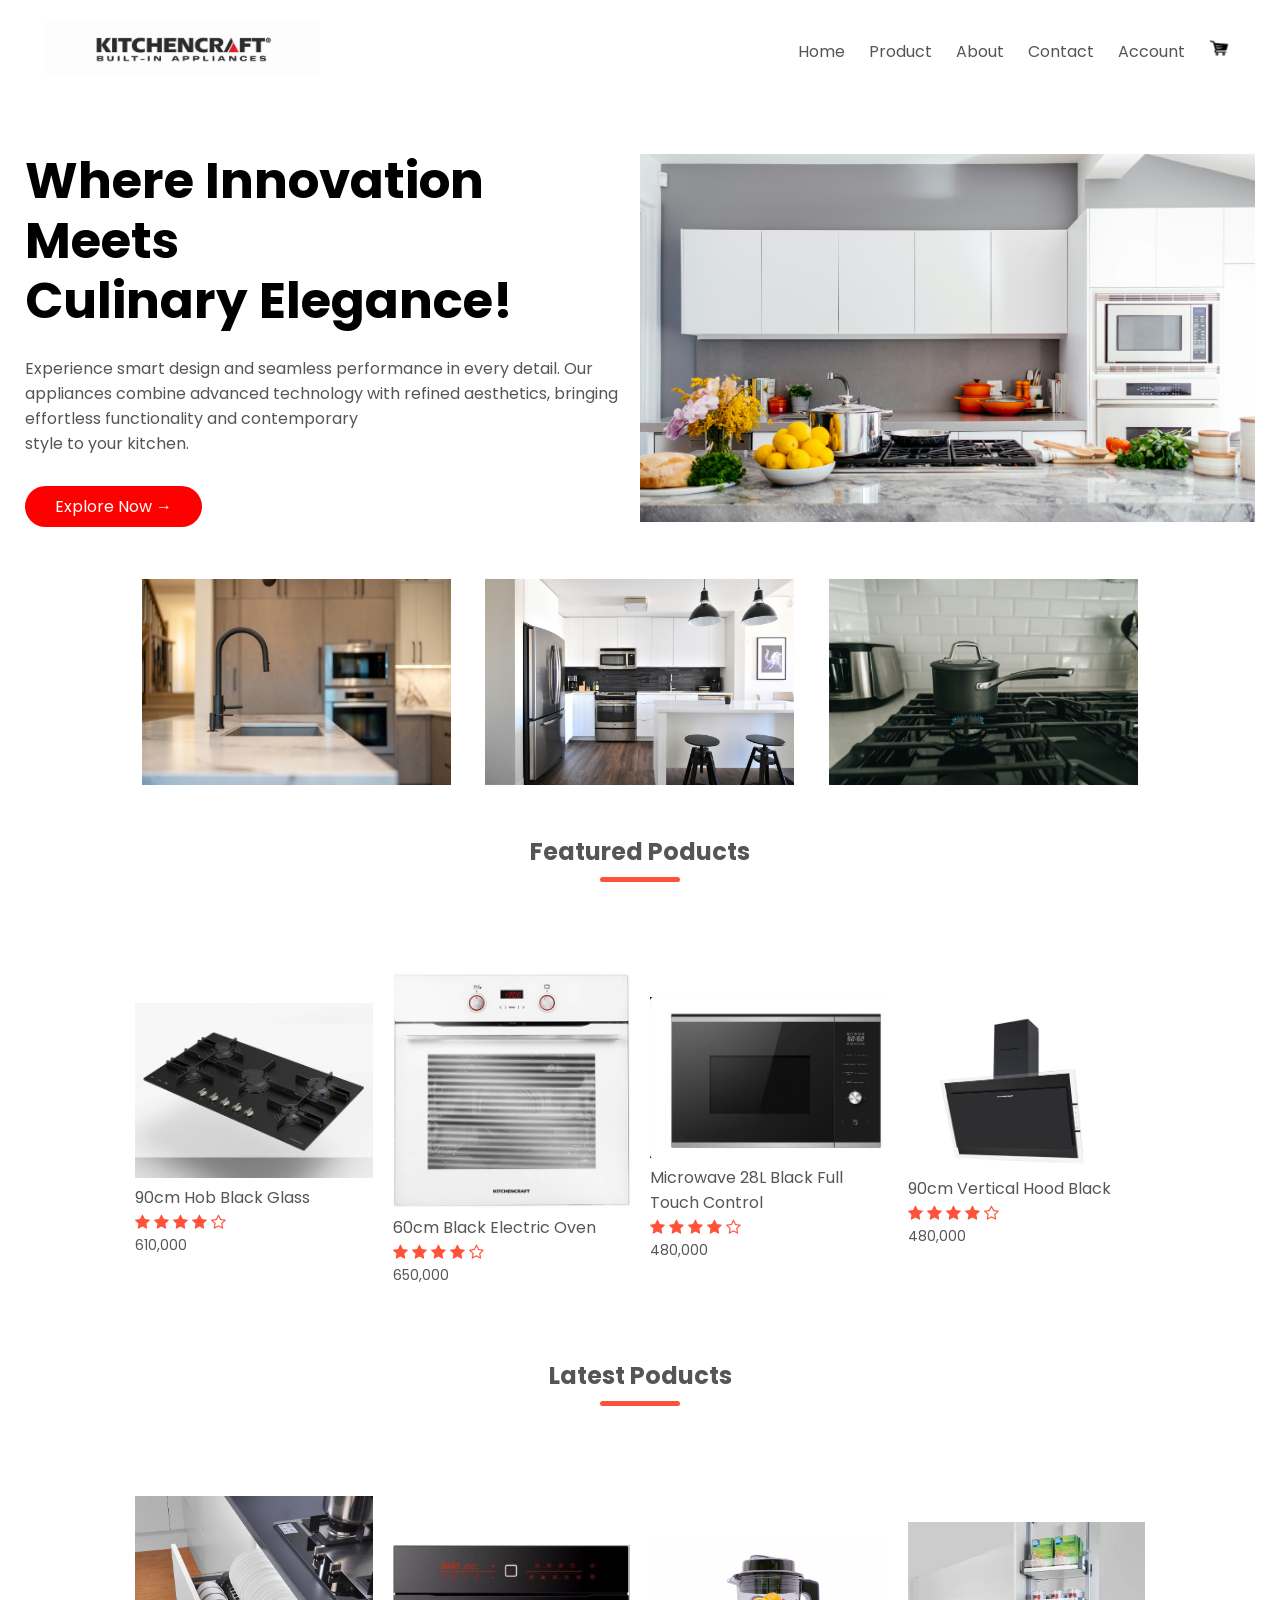
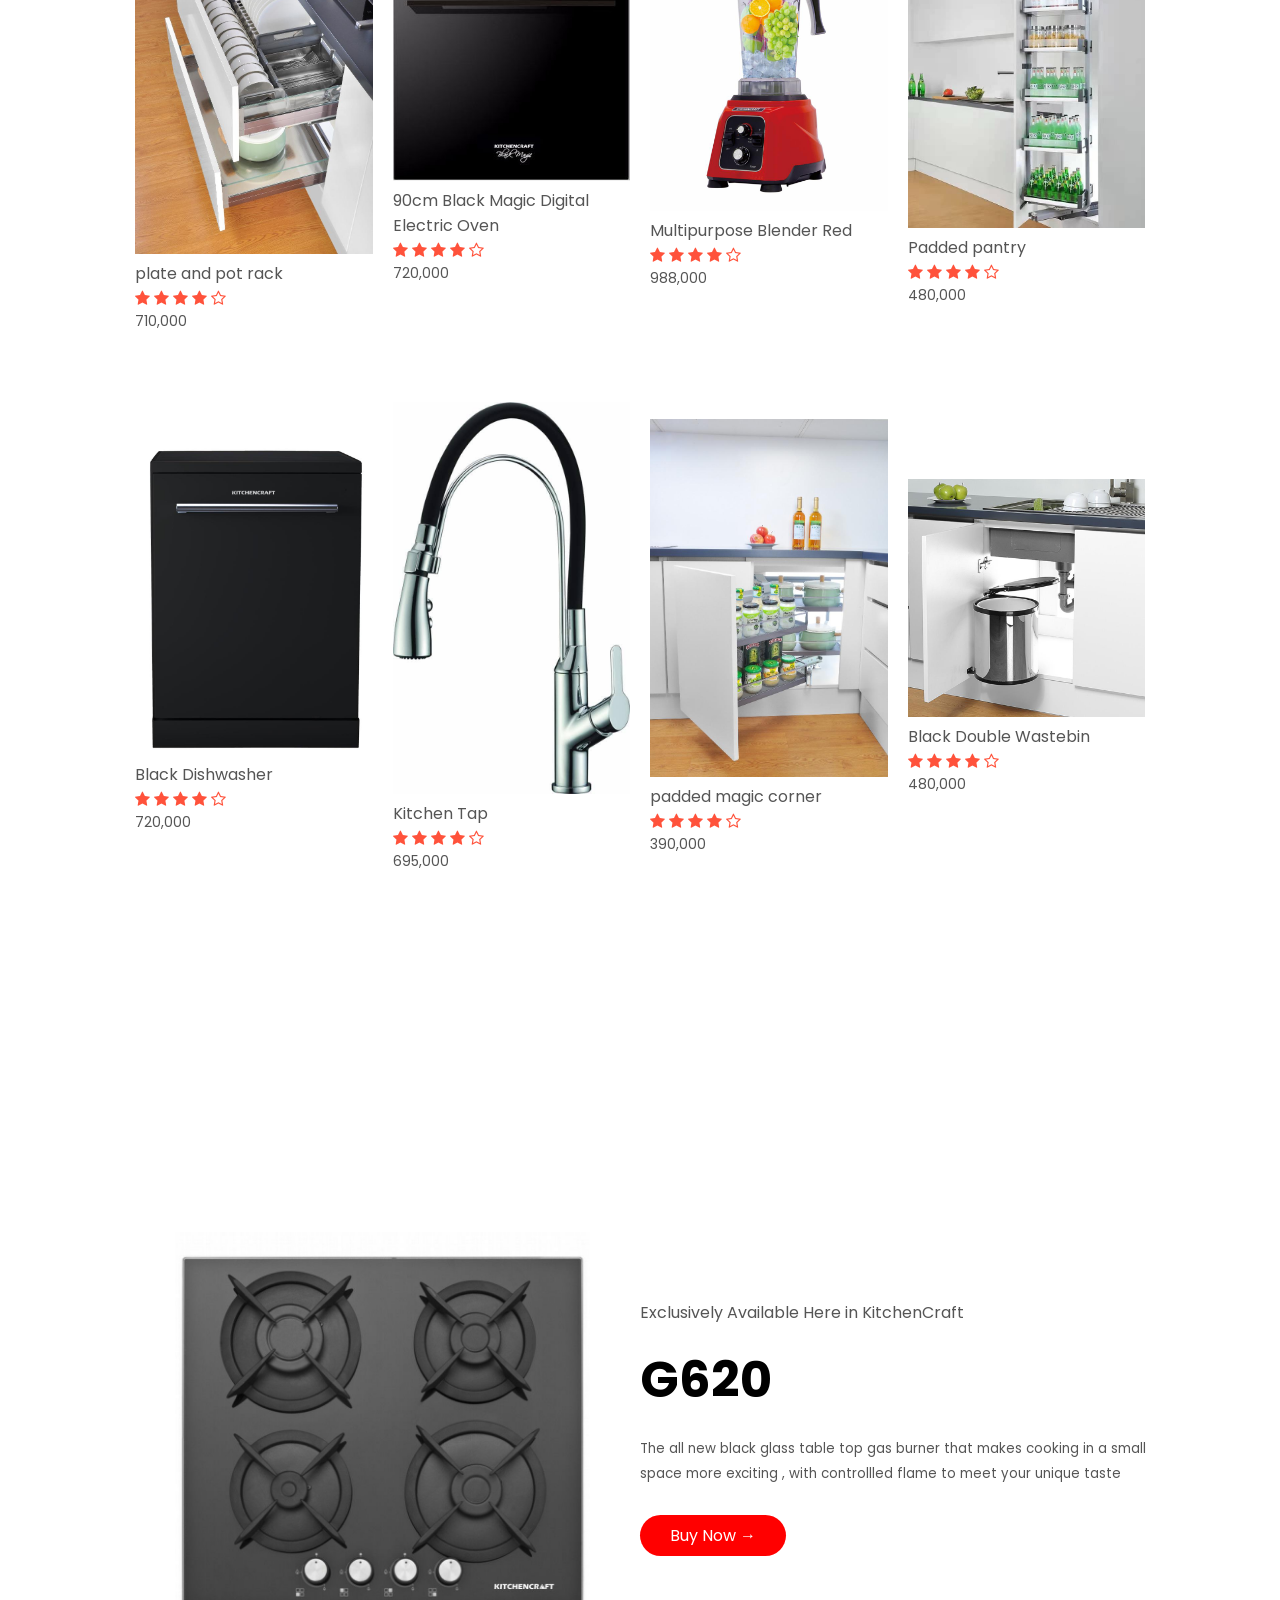
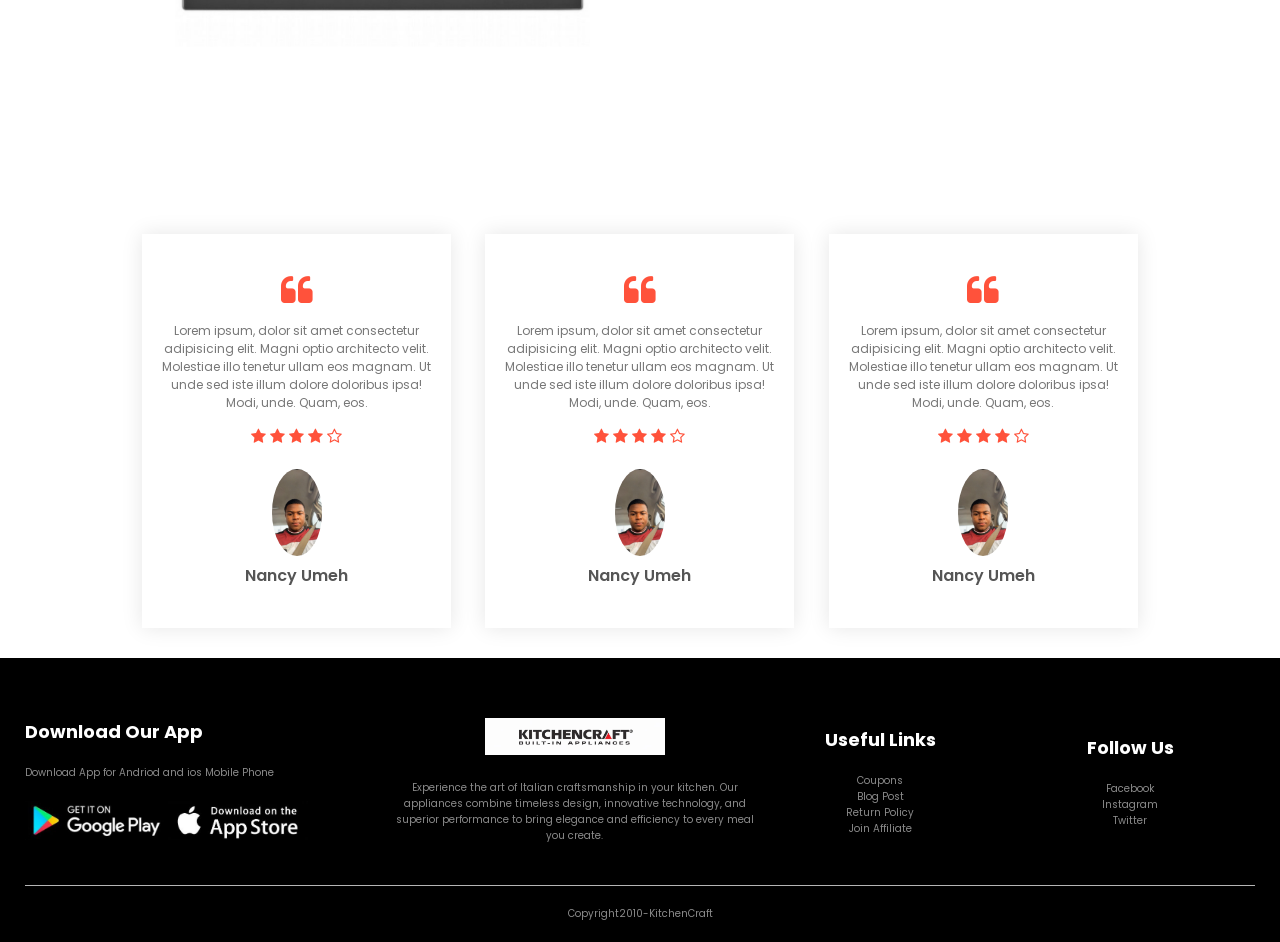
<file: index.html>
<!doctype html>
<html lang="en">
  <head>
    <meta charset="UTF-8" />
    <meta name="Viewport" content="width=device-width,initial-scale=1.0 " />
    <title>Kitchencraft</title>
    <link rel="stylesheet" href="style.css" />
    <link rel="preconnect" href="https://fonts.googleapis.com" />
    <link rel="preconnect" href="https://fonts.gstatic.com" crossorigin />
    <link
      href="https://fonts.googleapis.com/css2?family=Poppins:wght@300;400;500;600;700&display=swap"
      rel="stylesheet"
    />
    <link
      rel="stylesheet"
      href="https://cdnjs.cloudflare.com/ajax/libs/font-awesome/4.7.0/css/font-awesome.min.css"
    />
  </head>
  <body>
    <div class="header">
      <div class="container">
       <div class="navbar">
          <div class="logo">
           <a href="index.html"><img src="images/logo 2.jpeg" width="275px" />
           </a>
          </div>
          <nav>
            <ul id="MenueItems">
              <li><a href="index.html">Home</a></li>
              <li><a href="product.html">Product</a></li>
              <li><a href="about.html">About</a></li>
              <li><a href="contact.html">Contact</a></li>
              <li><a href="account.html">Account</a></li>
            </ul>
          </nav>
          <a href="cart.html"><img src="images/cart .jpeg" width=" 30px" height="30px" /></a>
          <img
            src="images/logo/nav bar.jpeg"
            class="menu-icon"
            onclick="menutoggle()"
          />
        </div>
        <div class="row">
          <div class="col-2">
            <h1>
              Where Innovation Meets <br />
              Culinary Elegance!
            </h1>
            <p>
              Experience smart design and seamless performance in every detail.
              Our appliances combine advanced technology with refined
              aesthetics, bringing effortless functionality and contemporary
              <br />
              style to your kitchen.
            </p>
            <a href="product.html" class="btn">Explore Now &#8594;</a>
          </div>
          <div class="col-2">
            <img src="images/background.jpg" />
          </div>
        </div>
      </div>
    </div>
    <!-- ----featured categoeies---- -->
    <div class="categerioes">
      <div class="small-container">
        <div class="row">
          <div class="col-3">
            <img src="images/franco-debartolo-lIgRLbfp0VA-unsplash.jpg" />
          </div>

          <div class="col-3">
            <img src="images/naomi-hebert-MP0bgaS_d1c-unsplash.jpg" />
          </div>

          <div class="col-3">
            <img src="images/henry-kobutra-YheyZWA3ZKU-unsplash.jpg" />
          </div>
        </div>
      </div>
    </div>

    <!-- ----featured product---- -->
    <div class="small-container">
      <h2 class="title">Featured Poducts</h2>
      <div class="row">
        <div class="col-4">
          <a href="product details.html"><img src="images/COOKERS/2.jpeg" /></a>
          <a href="product details.html"><h4>90cm Hob Black Glass</h4></a>
          <div class="rating">
            <i class="fa fa-star"></i>
            <i class="fa fa-star"></i>
            <i class="fa fa-star"></i>
            <i class="fa fa-star"></i>
            <i class="fa fa-star-o"></i>
          </div>
          <p>610,000</p>
        </div>
        <div class="col-4">
          <img src="images/OVEN/2.jpeg" />
          <h4>60cm Black Electric Oven</h4>
          <div class="rating">
            <i class="fa fa-star"></i>
            <i class="fa fa-star"></i>
            <i class="fa fa-star"></i>
            <i class="fa fa-star"></i>
            <i class="fa fa-star-o"></i>
          </div>
          <p>650,000</p>
        </div>
        <div class="col-4">
          <img src="images/MICROWAVE/2.jpeg" />
          <h4>Microwave 28L Black Full Touch Control</h4>
          <div class="rating">
            <i class="fa fa-star"></i>
            <i class="fa fa-star"></i>
            <i class="fa fa-star"></i>
            <i class="fa fa-star"></i>
            <i class="fa fa-star-o"></i>
          </div>
          <p>480,000</p>
        </div>
        <div class="col-4">
          <img src="images/extractor/1.jpeg" />
          <h4>90cm Vertical Hood Black</h4>
          <div class="rating">
            <i class="fa fa-star"></i>
            <i class="fa fa-star"></i>
            <i class="fa fa-star"></i>
            <i class="fa fa-star"></i>
            <i class="fa fa-star-o"></i>
          </div>
          <p>480,000</p>
        </div>
      </div>
      <h2 class="title">Latest Poducts</h2>

      <div class="row">
        <div class="col-4">
          <img src="images/plate and pot rack/1.jpeg" />
          <h4>plate and pot rack</h4>
          <div class="rating">
            <i class="fa fa-star"></i>
            <i class="fa fa-star"></i>
            <i class="fa fa-star"></i>
            <i class="fa fa-star"></i>
            <i class="fa fa-star-o"></i>
          </div>
          <p>710,000</p>
        </div>
        <div class="col-4">
          <img src="images/OVEN/3.jpeg" />
          <h4>90cm Black Magic Digital Electric Oven</h4>
          <div class="rating">
            <i class="fa fa-star"></i>
            <i class="fa fa-star"></i>
            <i class="fa fa-star"></i>
            <i class="fa fa-star"></i>
            <i class="fa fa-star-o"></i>
          </div>
          <p>720,000</p>
        </div>
        <div class="col-4">
          <img src="images/blender/1.jpeg" />
          <h4>Multipurpose Blender Red</h4>
          <div class="rating">
            <i class="fa fa-star"></i>
            <i class="fa fa-star"></i>
            <i class="fa fa-star"></i>
            <i class="fa fa-star"></i>
            <i class="fa fa-star-o"></i>
          </div>
          <p>988,000</p>
        </div>
        <div class="col-4">
          <img src="images/pantry/1.jpeg" />
          <h4>Padded pantry</h4>
          <div class="rating">
            <i class="fa fa-star"></i>
            <i class="fa fa-star"></i>
            <i class="fa fa-star"></i>
            <i class="fa fa-star"></i>
            <i class="fa fa-star-o"></i>
          </div>
          <p>480,000</p>
        </div>
      </div>
      <div class="row">
        <div class="col-4">
          <img src="images/dish washer/black.jpeg" />
          <h4>Black Dishwasher</h4>
          <div class="rating">
            <i class="fa fa-star"></i>
            <i class="fa fa-star"></i>
            <i class="fa fa-star"></i>
            <i class="fa fa-star"></i>
            <i class="fa fa-star-o"></i>
          </div>
          <p>720,000</p>
        </div>
        <div class="col-4">
          <img src="images/taps/3.jpeg" />
          <h4>Kitchen Tap</h4>
          <div class="rating">
            <i class="fa fa-star"></i>
            <i class="fa fa-star"></i>
            <i class="fa fa-star"></i>
            <i class="fa fa-star"></i>
            <i class="fa fa-star-o"></i>
          </div>
          <p>695,000</p>
        </div>
        <div class="col-4">
          <img src="images/magic corner/1.jpeg" />
          <h4>padded magic corner</h4>
          <div class="rating">
            <i class="fa fa-star"></i>
            <i class="fa fa-star"></i>
            <i class="fa fa-star"></i>
            <i class="fa fa-star"></i>
            <i class="fa fa-star-o"></i>
          </div>
          <p>390,000</p>
        </div>
        <div class="col-4">
          <img src="images/waste bin/1.jpeg" />
          <h4>Black Double Wastebin</h4>
          <div class="rating">
            <i class="fa fa-star"></i>
            <i class="fa fa-star"></i>
            <i class="fa fa-star"></i>
            <i class="fa fa-star"></i>
            <i class="fa fa-star-o"></i>
          </div>
          <p>480,000</p>
        </div>
      </div>
    </div>
    <!-- offer -->
    <div class="offer">
      <div class="small-container">
        <div class="row">
          <div class="col-2">
          </div>
          <div class="col-2"></div>
        </div>
      </div>
    </div>
    <div class="offer">
      <div class="small-container">
        <div class="row">
          <div class="col-2">
            <img src="images/60cm cooker/1.jpeg" class="offer-img" />
          </div>
          <div class="col-2">
            <p>Exclusively Available Here in KitchenCraft</p>
            <h1>G620</h1>
            <small
              >The all new black glass table top gas burner that makes cooking
              in a small space more exciting , with controllled flame to meet
              your unique taste</small
            >

            <br />
            <a href="product details.html" class="btn">Buy Now &#8594;</a>
          </div>
        </div>
      </div>
    </div>
    <!-- testimonial -->
    <div class="testimonial">
      <div class="small-container">
        <div class="row">
          <div class="col-3">
            <i class="fa fa-quote-left"></i>
            <p>
              Lorem ipsum, dolor sit amet consectetur adipisicing elit. Magni
              optio architecto velit. Molestiae illo tenetur ullam eos magnam.
              Ut unde sed iste illum dolore doloribus ipsa! Modi, unde. Quam,
              eos.
            </p>
            <div class="rating">
              <i class="fa fa-star"></i>
              <i class="fa fa-star"></i>
              <i class="fa fa-star"></i>
              <i class="fa fa-star"></i>
              <i class="fa fa-star-o"></i>
            </div>
            <img src="images/users/1.jpeg" />
            <h3>Nancy Umeh</h3>
          </div>
          <div class="col-3">
            <i class="fa fa-quote-left"></i>
            <p>
              Lorem ipsum, dolor sit amet consectetur adipisicing elit. Magni
              optio architecto velit. Molestiae illo tenetur ullam eos magnam.
              Ut unde sed iste illum dolore doloribus ipsa! Modi, unde. Quam,
              eos.
            </p>
            <div class="rating">
              <i class="fa fa-star"></i>
              <i class="fa fa-star"></i>
              <i class="fa fa-star"></i>
              <i class="fa fa-star"></i>
              <i class="fa fa-star-o"></i>
            </div>
            <img src="images/users/1.jpeg" />
            <h3>Nancy Umeh</h3>
          </div>
          <div class="col-3">
            <i class="fa fa-quote-left"></i>
            <p>
              Lorem ipsum, dolor sit amet consectetur adipisicing elit. Magni
              optio architecto velit. Molestiae illo tenetur ullam eos magnam.
              Ut unde sed iste illum dolore doloribus ipsa! Modi, unde. Quam,
              eos.
            </p>
            <div class="rating">
              <i class="fa fa-star"></i>
              <i class="fa fa-star"></i>
              <i class="fa fa-star"></i>
              <i class="fa fa-star"></i>
              <i class="fa fa-star-o"></i>
            </div>
            <img src="images/users/1.jpeg" />
            <h3>Nancy Umeh</h3>
          </div>
        </div>
      </div>
    </div>
    <!-- brands
    <div class="brands">
      <div class="small-container">
        <div class="row">
          <div class="col-5">
            <img src="images/logo 2.jpeg" alt="" />
          </div>
        </div>
      </div>
    </div> -->
    <!-- footer -->
    <div class="footer">
      <div class="container">
        <div class="row">
          <div class="footer-col-1">
            <h3>Download Our App</h3>
            <p>Download App for Andriod and ios Mobile Phone</p>
            <div class="app-logo">
              <img src="images/logo/andriod.jpeg" />
              <img src="images/logo/apple.jpeg" alt="" />
            </div>
          </div>
          <div class="footer-col-2">
            <img src="images/logo 2.jpeg" alt="" />
            <p>
              Experience the art of Italian craftsmanship in your kitchen. Our
              appliances combine timeless design, innovative technology, and
              superior performance to bring elegance and efficiency to every
              meal you create.
            </p>
          </div>
          <div class="footer-col-3">
            <h3>Useful Links</h3>
            <ul>
              <li>Coupons</li>
              <li>Blog Post</li>
              <li>Return Policy</li>
              <li>Join Affiliate</li>
            </ul>
          </div>
          <div class="footer-col-4">
            <h3>Follow Us</h3>
            <ul>
              <li>Facebook</li>
              <li>Instagram</li>
              <li>Twitter</li>
            </ul>
          </div>
        </div>
        <hr />
        <p class="copyright">Copyright2010-KitchenCraft</p>
      </div>
    </div>
    <!-- External JavaScript -->
    <script src="script.js"></script>
    <!-- js for toggle menu -->
    <script>
      var MenueItems = document.getElementById("MenueItems");
      MenueItems.style.maxHeight = "0px";
    </script>
  </body>
</html>
</file>
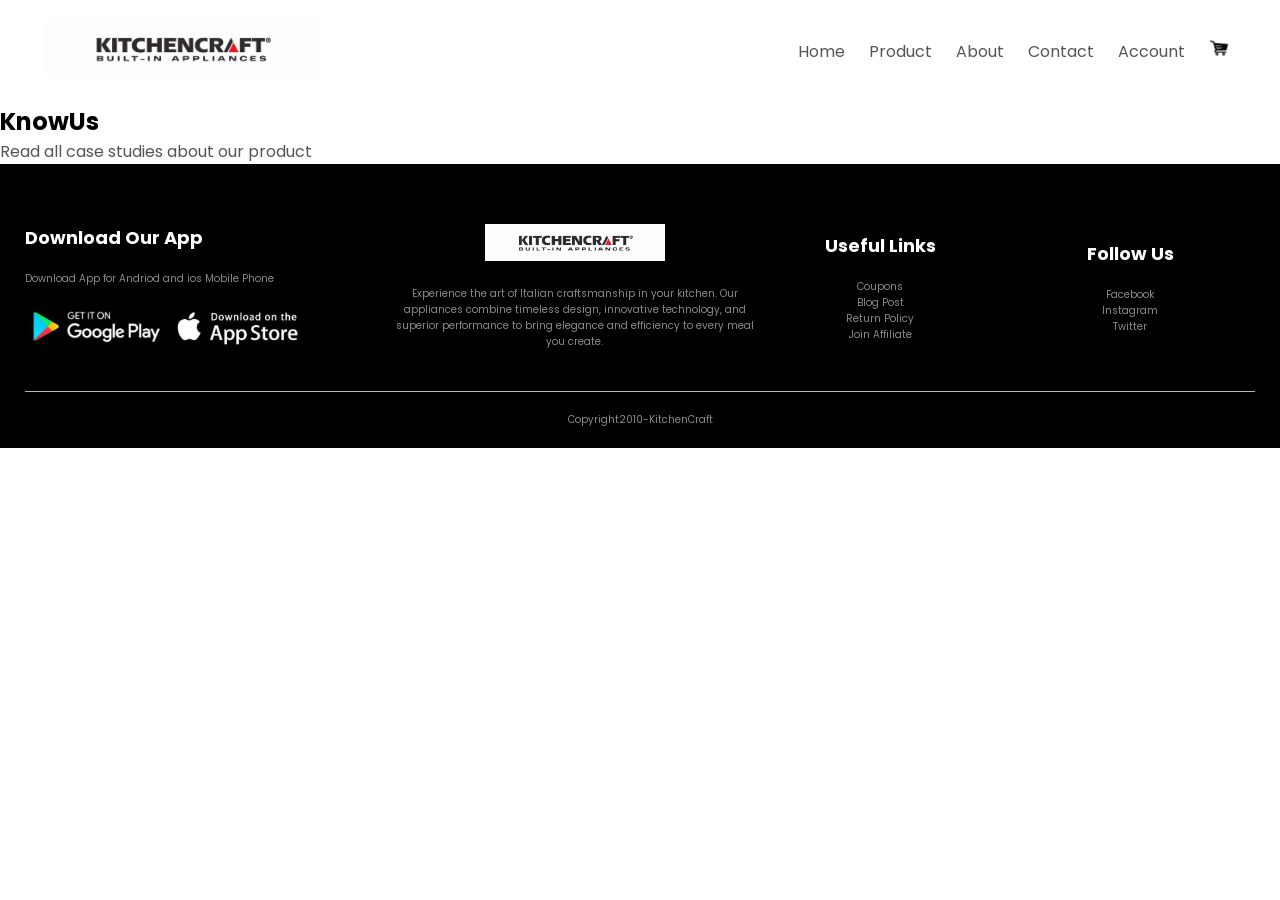
<file: about.html>
<!doctype html>
<html lang="en">
  <head>
    <meta charset="UTF-8" />
    <meta name="Viewport" content="width=device-width,initial-scale=1.0 " />
    <title>All Products-Kitchencraft</title>
    <link rel="stylesheet" href="style.css" />
    <link rel="preconnect" href="https://fonts.googleapis.com" />
    <link rel="preconnect" href="https://fonts.gstatic.com" crossorigin />
    <link
      href="https://fonts.googleapis.com/css2?family=Poppins:wght@300;400;500;600;700&display=swap"
      rel="stylesheet"
    />
    <link
      rel="stylesheet"
      href="https://cdnjs.cloudflare.com/ajax/libs/font-awesome/4.7.0/css/font-awesome.min.css"
    />
  </head>
  <body>
    <div class="container">
      <div class="navbar">
        <div class="logo">
          <a href="index.html"><img src="images/logo 2.jpeg" width="275px" /></a>
        </div>
        <nav>
          <ul id="MenueItems">
            <li><a href="index.html">Home</a></li>
            <li><a href="product.html">Product</a></li>
            <li><a class="active" href="about.html">About</a></li>
            <li><a href="contact.html">Contact</a></li>
            <li><a href="account.html">Account</a></li>
          </ul>
        </nav>
        <a href="cart.html"><img src="images/cart .jpeg" width="30px" height="30px" /></a>
        <img
          src="images/logo/nav bar.jpeg"
          class="menu-icon"
          onclick="menutoggle()"
        />
           
      </div>
    </div>
    <section id="page-header" class="blog-header">
       <h2>KnowUs</h2>
       <p>Read all case studies about our product</p>
       </section> 


    
    <!-- footer -->
    <div class="footer">
      <div class="container">
        <div class="row">
          <div class="footer-col-1">
            <h3>Download Our App</h3>
            <p>Download App for Andriod and ios Mobile Phone</p>
            <div class="app-logo">
              <img src="images/logo/andriod.jpeg" />
              <img src="images/logo/apple.jpeg" alt="" />
            </div>
          </div>
          <div class="footer-col-2">
            <img src="images/logo 2.jpeg" alt="" />
            <p>
              Experience the art of Italian craftsmanship in your kitchen. Our
              appliances combine timeless design, innovative technology, and
              superior performance to bring elegance and efficiency to every
              meal you create.
            </p>
          </div>
          <div class="footer-col-3">
            <h3>Useful Links</h3>
            <ul>
              <li>Coupons</li>
              <li>Blog Post</li>
              <li>Return Policy</li>
              <li>Join Affiliate</li>
            </ul>
          </div>
          <div class="footer-col-4">
            <h3>Follow Us</h3>
            <ul>
              <li>Facebook</li>
              <li>Instagram</li>
              <li>Twitter</li>
            </ul>
          </div>
        </div>
        <hr />
        <p class="copyright">Copyright2010-KitchenCraft</p>
      </div>
    </div>
    <!-- js for toggle menu -->
    <script>
      var MenueItems = document.getElementById("MenueItems");

      MenueItems.style.maxHeight = "0px";

      function menutoggle() {
        if (MenueItems.style.maxHeight == "0px") {
          MenueItems.style.maxHeight = "200px";
        } else {
          MenueItems.style.maxHeight = "0px";
        }
      }
    </script>
    <script src="script.js"></script>
  </body>
</html>
</file>
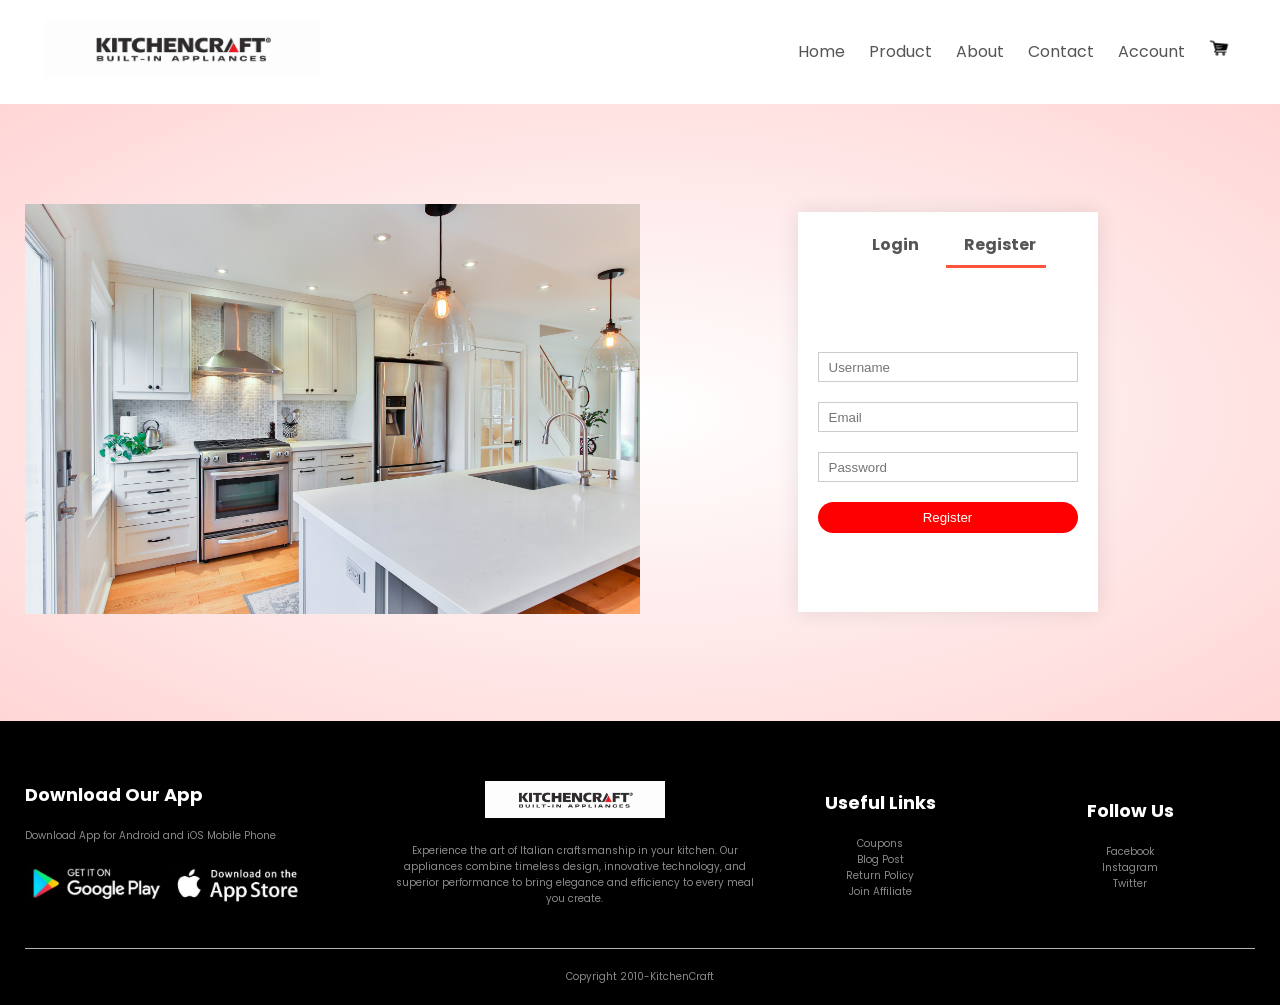
<file: account.html>
<!doctype html>
<html lang="en">
  <head>
    <meta charset="UTF-8" />
    <meta name="Viewport" content="width=device-width,initial-scale=1.0 " />
    <title>Account - Kitchencraft</title>
    <link rel="stylesheet" href="style.css" />
    <link rel="preconnect" href="https://fonts.googleapis.com" />
    <link rel="preconnect" href="https://fonts.gstatic.com" crossorigin />
    <link
      href="https://fonts.googleapis.com/css2?family=Poppins:wght@300;400;500;600;700&display=swap"
      rel="stylesheet"
    />
    <link
      rel="stylesheet"
      href="https://cdnjs.cloudflare.com/ajax/libs/font-awesome/4.7.0/css/font-awesome.min.css"
    />
  </head>
  <body>
    <div class="container">
      <div class="navbar">
        <div class="logo">
          <a href="index.html"><img src="images/logo 2.jpeg" width="275px" /></a>
        </div>
        <nav>
          <ul id="MenueItems">
            <li><a href="index.html">Home</a></li>
            <li><a href="product.html">Product</a></li>
            <li><a href="about.html">About</a></li>
            <li><a href="contact.html">Contact</a></li>
            <li><a class="active" href="account.html">Account</a></li>
          </ul>
        </nav>
        <a href="cart.html"><img src="images/cart .jpeg" width="30px" height="30px" /></a>
        <img
          src="images/logo/nav bar.jpeg"
          class="menu-icon"
          onclick="menutoggle()"
        />
      </div>
    </div>

    <!-- account page -->
    <div class="account-page">
      <div class="container">
        <div class="row">
          <div class="col-2">
            <img src="images/account image.jpg" width="100%" />
          </div>
          <div class="col-2">
            <div class="form-container">
              <div class="form-btn">
                <span onclick="login()">Login</span>
                <span onclick="register()">Register</span>
                <hr id="Indicator" />
              </div>
              <form id="LoginForm">
                <input type="text" placeholder="Username" />
                <input type="password" placeholder="Password" />
                <button type="submit" class="btn">Login</button>
                <a href="#">Forgot password</a>
              </form>
              <form id="RegForm">
                <input type="text" placeholder="Username" />
                <input type="email" placeholder="Email" />
                <input type="password" placeholder="Password" />
                <button type="submit" class="btn">Register</button>
              </form>
            </div>
          </div>
        </div>
      </div>
    </div>

    <!-- footer -->
    <div class="footer">
      <div class="container">
        <div class="row">
          <div class="footer-col-1">
            <h3>Download Our App</h3>
            <p>Download App for Android and iOS Mobile Phone</p>
            <div class="app-logo">
              <img src="images/logo/andriod.jpeg" />
              <img src="images/logo/apple.jpeg" alt="" />
            </div>
          </div>
          <div class="footer-col-2">
            <img src="images/logo 2.jpeg" alt="" />
            <p>
              Experience the art of Italian craftsmanship in your kitchen. Our
              appliances combine timeless design, innovative technology, and
              superior performance to bring elegance and efficiency to every
              meal you create.
            </p>
          </div>
          <div class="footer-col-3">
            <h3>Useful Links</h3>
            <ul>
              <li>Coupons</li>
              <li>Blog Post</li>
              <li>Return Policy</li>
              <li>Join Affiliate</li>
            </ul>
          </div>
          <div class="footer-col-4">
            <h3>Follow Us</h3>
            <ul>
              <li>Facebook</li>
              <li>Instagram</li>
              <li>Twitter</li>
            </ul>
          </div>
        </div>
        <hr />
        <p class="copyright">Copyright 2010-KitchenCraft</p>
      </div>
    </div>

    <script>
      var MenueItems = document.getElementById("MenueItems");
      MenueItems.style.maxHeight = "0px";
    </script>
    <script src="script.js"></script>
  </body>
</html>
</file>
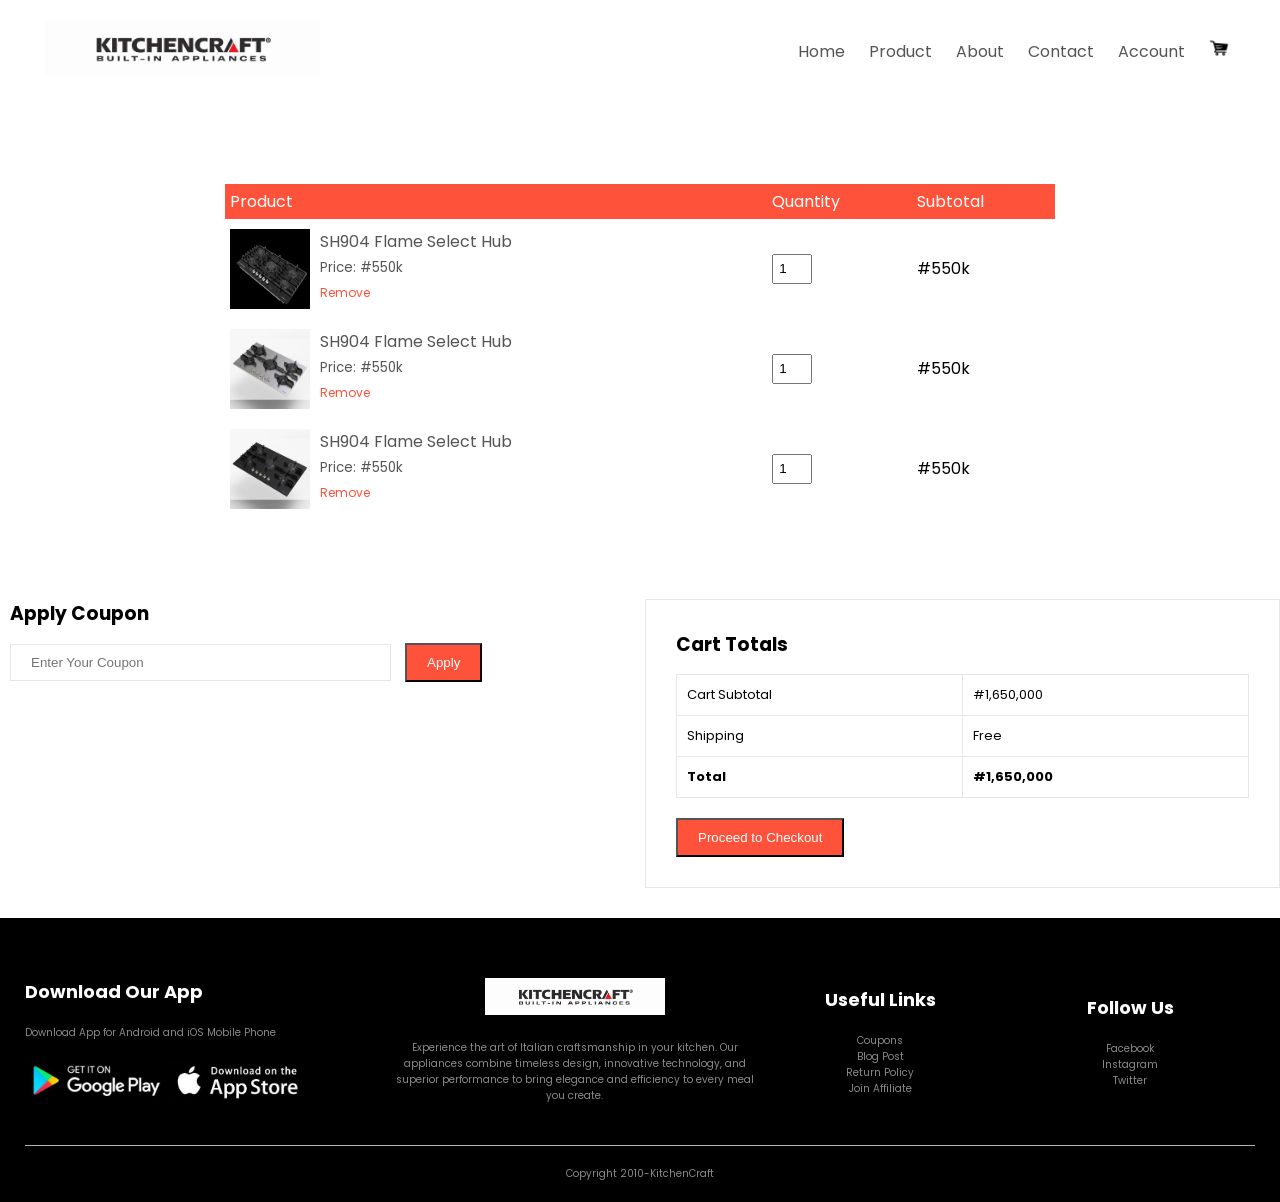
<file: cart.html>
<!doctype html>
<html lang="en">
  <head>
    <meta charset="UTF-8" />
    <meta name="Viewport" content="width=device-width,initial-scale=1.0 " />
    <title>Cart - Kitchencraft</title>
    <link rel="stylesheet" href="style.css" />
    <link rel="preconnect" href="https://fonts.googleapis.com" />
    <link rel="preconnect" href="https://fonts.gstatic.com" crossorigin />
    <link
      href="https://fonts.googleapis.com/css2?family=Poppins:wght@300;400;500;600;700&display=swap"
      rel="stylesheet"
    />
    <link
      rel="stylesheet"
      href="https://cdnjs.cloudflare.com/ajax/libs/font-awesome/4.7.0/css/font-awesome.min.css"
    />
  </head>
  <body>
    <div class="container">
      <div class="navbar">
        <div class="logo">
          <a href="index.html"><img src="images/logo 2.jpeg" width="275px" /></a>
        </div>
        <nav>
          <ul id="MenueItems">
            <li><a href="index.html">Home</a></li>
            <li><a href="product.html">Product</a></li>
            <li><a href="about.html">About</a></li>
            <li><a href="contact.html">Contact</a></li>
            <li><a href="account.html">Account</a></li>
          </ul>
        </nav>
        <a href="cart.html"><img src="images/cart .jpeg" width="30px" height="30px" /></a>
        <img
          src="images/logo/nav bar.jpeg"
          class="menu-icon"
          onclick="menutoggle()"
        />
      </div>
    </div>

    <!-- cart items -->
    <div class="small-container cart-page">
      <table>
        <tr>
          <th>Product</th>
          <th>Quantity</th>
          <th>Subtotal</th>
        </tr>
        <tr>
          <td>
            <div class="cart-info">
              <img src="images/COOKERS/8.jpeg" />
              <div>
                <p>SH904 Flame Select Hub</p>
                <small>Price: #550k</small>
                <br />
                <a href="#">Remove</a>
              </div>
            </div>
          </td>
          <td><input type="number" value="1" /></td>
          <td>#550k</td>
        </tr>
        <tr>
          <td>
            <div class="cart-info">
              <img src="images/COOKERS/3.jpeg" />
              <div>
                <p>SH904 Flame Select Hub</p>
                <small>Price: #550k</small>
                <br />
                <a href="#">Remove</a>
              </div>
            </div>
          </td>
          <td><input type="number" value="1" /></td>
          <td>#550k</td>
        </tr>
        <tr>
          <td>
            <div class="cart-info">
              <img src="images/COOKERS/2.jpeg" />
              <div>
                <p>SH904 Flame Select Hub</p>
                <small>Price: #550k</small>
                <br />
                <a href="#">Remove</a>
              </div>
            </div>
          </td>
          <td><input type="number" value="1" /></td>
          <td>#550k</td>
        </tr>
      </table>
    </div>

    <!-- coupon & totals -->
    <section id="cart-add" class="section-p1">
      <div id="coupon">
        <h3>Apply Coupon</h3>
        <div>
          <input type="text" placeholder="Enter Your Coupon" />
          <button class="normal" onclick="applyCoupon()">Apply</button>
        </div>
      </div>

      <div id="subtotal">
        <h3>Cart Totals</h3>
        <table>
          <tr>
            <td>Cart Subtotal</td>
            <td>#1,650,000</td>
          </tr>
          <tr>
            <td>Shipping</td>
            <td>Free</td>
          </tr>
          <tr>
            <td><strong>Total</strong></td>
            <td><strong>#1,650,000</strong></td>
          </tr>
        </table>
        <button class="normal" onclick="proceedCheckout()">Proceed to Checkout</button>
      </div>
    </section>

    <!-- footer -->
    <div class="footer">
      <div class="container">
        <div class="row">
          <div class="footer-col-1">
            <h3>Download Our App</h3>
            <p>Download App for Android and iOS Mobile Phone</p>
            <div class="app-logo">
              <img src="images/logo/andriod.jpeg" />
              <img src="images/logo/apple.jpeg" alt="" />
            </div>
          </div>
          <div class="footer-col-2">
            <img src="images/logo 2.jpeg" alt="" />
            <p>
              Experience the art of Italian craftsmanship in your kitchen. Our
              appliances combine timeless design, innovative technology, and
              superior performance to bring elegance and efficiency to every
              meal you create.
            </p>
          </div>
          <div class="footer-col-3">
            <h3>Useful Links</h3>
            <ul>
              <li>Coupons</li>
              <li>Blog Post</li>
              <li>Return Policy</li>
              <li>Join Affiliate</li>
            </ul>
          </div>
          <div class="footer-col-4">
            <h3>Follow Us</h3>
            <ul>
              <li>Facebook</li>
              <li>Instagram</li>
              <li>Twitter</li>
            </ul>
          </div>
        </div>
        <hr />
        <p class="copyright">Copyright 2010-KitchenCraft</p>
      </div>
    </div>

    <script>
      var MenueItems = document.getElementById("MenueItems");
      MenueItems.style.maxHeight = "0px";
    </script>
    <script src="script.js"></script>
  </body>
</html>
</file>
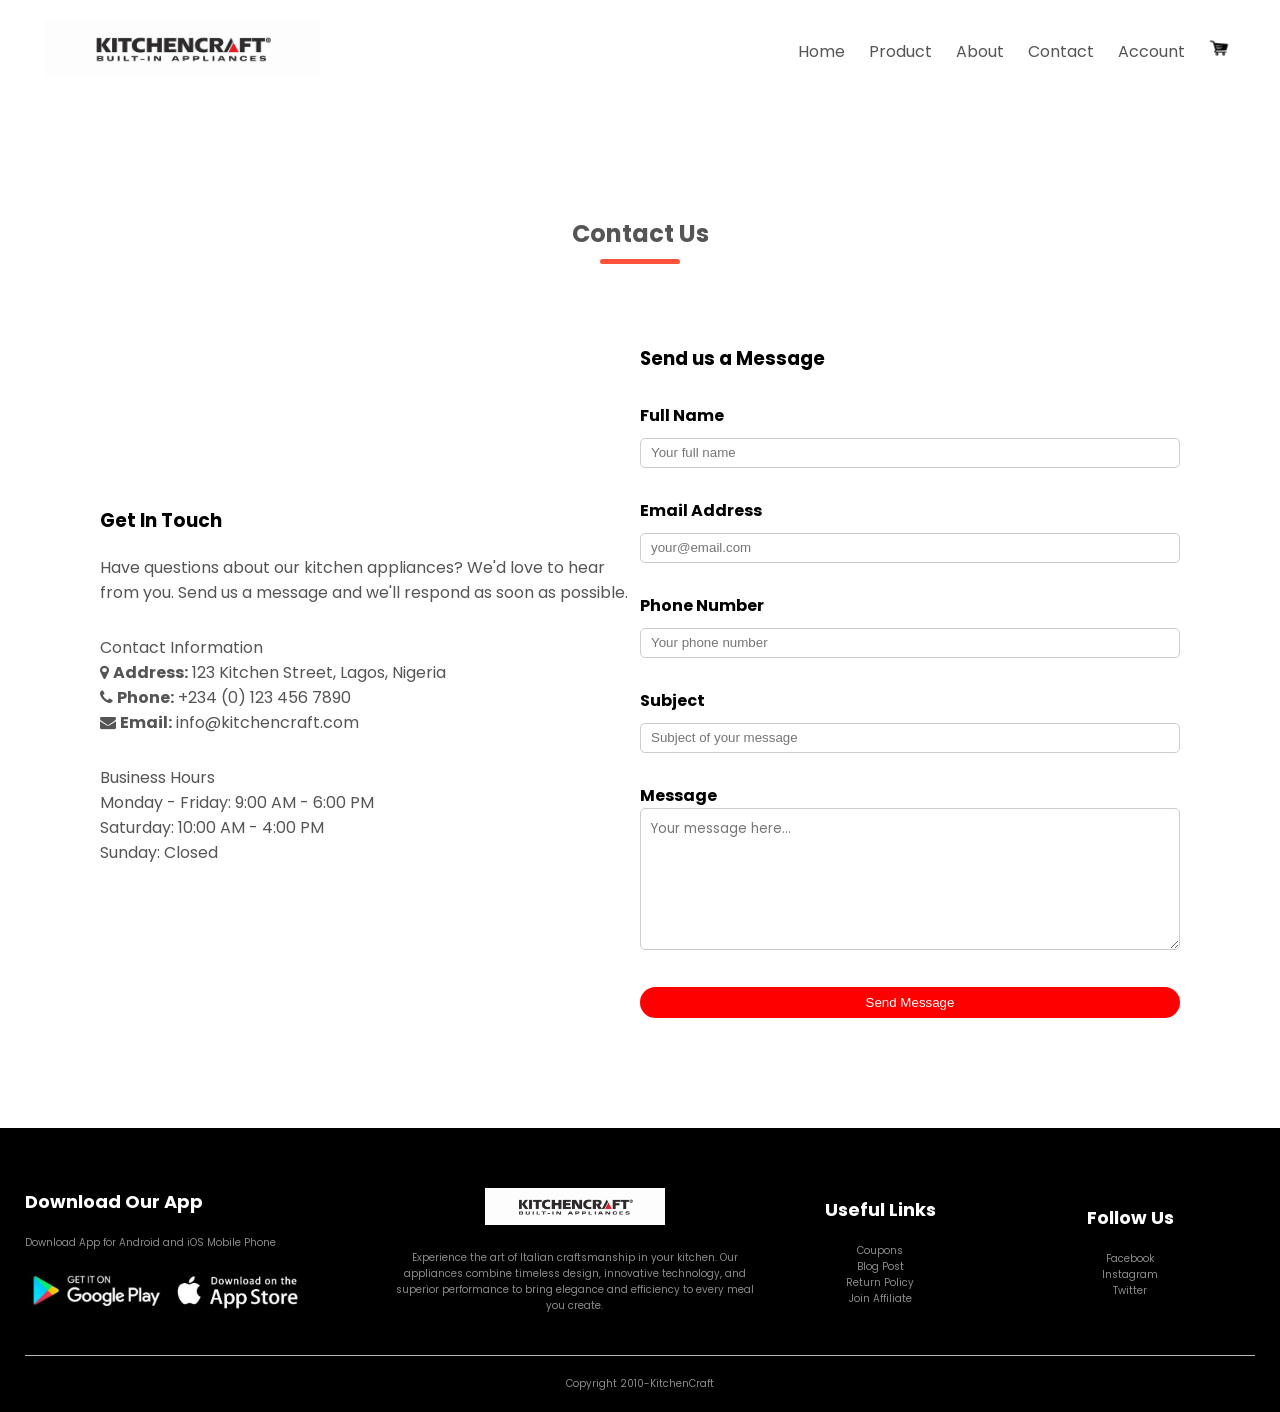
<file: contact.html>
<!doctype html>
<html lang="en">
  <head>
    <meta charset="UTF-8" />
    <meta name="Viewport" content="width=device-width,initial-scale=1.0 " />
    <title>Contact Us - Kitchencraft</title>
    <link rel="stylesheet" href="style.css" />
    <link rel="preconnect" href="https://fonts.googleapis.com" />
    <link rel="preconnect" href="https://fonts.gstatic.com" crossorigin />
    <link
      href="https://fonts.googleapis.com/css2?family=Poppins:wght@300;400;500;600;700&display=swap"
      rel="stylesheet"
    />
    <link
      rel="stylesheet"
      href="https://cdnjs.cloudflare.com/ajax/libs/font-awesome/4.7.0/css/font-awesome.min.css"
    />
  </head>
  <body>
    <div class="container">
      <div class="navbar">
        <div class="logo">
          <a href="index.html"><img src="images/logo 2.jpeg" width="275px" /></a>
        </div>
        <nav>
          <ul id="MenueItems">
            <li><a href="index.html">Home</a></li>
            <li><a href="product.html">Product</a></li>
            <li><a href="about.html">About</a></li>
            <li><a class="active" href="contact.html">Contact</a></li>
            <li><a href="account.html">Account</a></li>
          </ul>
        </nav>
        <a href="cart.html"><img src="images/cart .jpeg" width=" 30px" height="30px" /></a>
        <img
          src="images/logo/nav bar.jpeg"
          class="menu-icon"
          onclick="menutoggle()"
        />
      </div>
    </div>

    <!-- Contact Section -->
    <div class="small-container" style="padding: 100px 0;">
      <h2 class="title">Contact Us</h2>
      
      <div class="row">
        <div class="col-2">
          <h3>Get In Touch</h3>
          <p style="margin: 20px 0;">
            Have questions about our kitchen appliances? We'd love to hear from you. 
            Send us a message and we'll respond as soon as possible.
          </p>
          <h4 style="margin-top: 30px;">Contact Information</h4>
          <p><i class="fa fa-map-marker"></i> <strong>Address:</strong> 123 Kitchen Street, Lagos, Nigeria</p>
          <p><i class="fa fa-phone"></i> <strong>Phone:</strong> +234 (0) 123 456 7890</p>
          <p><i class="fa fa-envelope"></i> <strong>Email:</strong> info@kitchencraft.com</p>
          <h4 style="margin-top: 30px;">Business Hours</h4>
          <p>Monday - Friday: 9:00 AM - 6:00 PM</p>
          <p>Saturday: 10:00 AM - 4:00 PM</p>
          <p>Sunday: Closed</p>
        </div>

        <div class="col-2">
          <h3>Send us a Message</h3>
          <form id="contact-form" style="margin-top: 30px;">
            <div style="margin-bottom: 20px;">
              <label for="name"><strong>Full Name</strong></label><br>
              <input 
                type="text" 
                id="name"
                name="name" 
                placeholder="Your full name" 
                style="width: 100%; padding: 10px; border: 1px solid #ccc; border-radius: 5px;"
                required
              />
            </div>

            <div style="margin-bottom: 20px;">
              <label for="email"><strong>Email Address</strong></label><br>
              <input 
                type="email" 
                id="email"
                name="email" 
                placeholder="your@email.com" 
                style="width: 100%; padding: 10px; border: 1px solid #ccc; border-radius: 5px;"
                required
              />
            </div>

            <div style="margin-bottom: 20px;">
              <label for="phone"><strong>Phone Number</strong></label><br>
              <input 
                type="tel" 
                id="phone"
                name="phone" 
                placeholder="Your phone number" 
                style="width: 100%; padding: 10px; border: 1px solid #ccc; border-radius: 5px;"
              />
            </div>

            <div style="margin-bottom: 20px;">
              <label for="subject"><strong>Subject</strong></label><br>
              <input 
                type="text" 
                id="subject"
                name="subject" 
                placeholder="Subject of your message" 
                style="width: 100%; padding: 10px; border: 1px solid #ccc; border-radius: 5px;"
                required
              />
            </div>

            <div style="margin-bottom: 20px;">
              <label for="message"><strong>Message</strong></label><br>
              <textarea 
                id="message"
                name="message" 
                rows="6" 
                placeholder="Your message here..." 
                style="width: 100%; padding: 10px; border: 1px solid #ccc; border-radius: 5px; font-family: Poppins;"
                required
              ></textarea>
            </div>

            <button type="submit" class="btn" style="cursor: pointer;">Send Message</button>
          </form>
        </div>
      </div>
    </div>

    <!-- Footer -->
    <div class="footer">
      <div class="container">
        <div class="row">
          <div class="footer-col-1">
            <h3>Download Our App</h3>
            <p>Download App for Android and iOS Mobile Phone</p>
            <div class="app-logo">
              <img src="images/logo/andriod.jpeg" />
              <img src="images/logo/apple.jpeg" alt="" />
            </div>
          </div>
          <div class="footer-col-2">
            <img src="images/logo 2.jpeg" alt="" />
            <p>
              Experience the art of Italian craftsmanship in your kitchen. Our
              appliances combine timeless design, innovative technology, and
              superior performance to bring elegance and efficiency to every
              meal you create.
            </p>
          </div>
          <div class="footer-col-3">
            <h3>Useful Links</h3>
            <ul>
              <li>Coupons</li>
              <li>Blog Post</li>
              <li>Return Policy</li>
              <li>Join Affiliate</li>
            </ul>
          </div>
          <div class="footer-col-4">
            <h3>Follow Us</h3>
            <ul>
              <li>Facebook</li>
              <li>Instagram</li>
              <li>Twitter</li>
            </ul>
          </div>
        </div>
        <hr />
        <p class="copyright">Copyright 2010-KitchenCraft</p>
      </div>
    </div>

    <!-- JavaScript -->
    <script>
      var MenueItems = document.getElementById("MenueItems");
      MenueItems.style.maxHeight = "0px";
    </script>
    <script src="script.js"></script>
  </body>
</html>
</file>
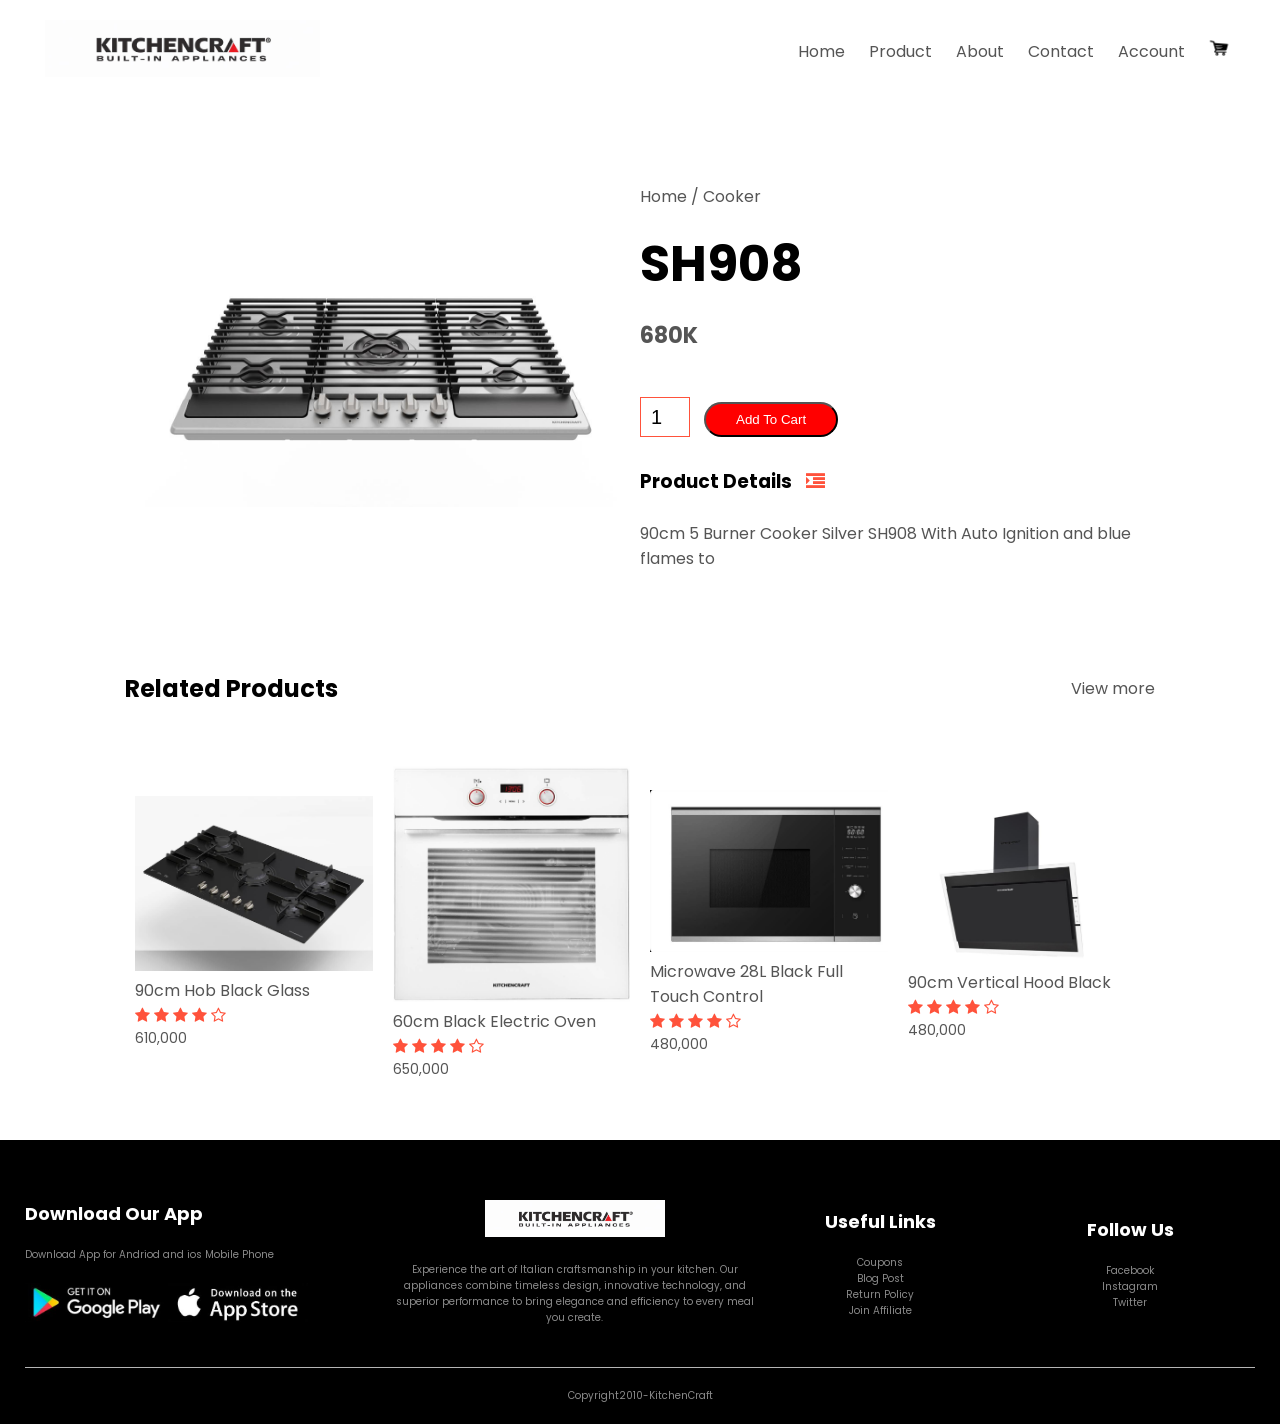
<file: product details.html>
<!doctype html>
<html lang="en">
  <head>
    <meta charset="UTF-8" />
    <meta name="Viewport" content="width=device-width,initial-scale=1.0 " />
    <title>All Products-Kitchencraft</title>
    <link rel="stylesheet" href="style.css" />
    <link rel="preconnect" href="https://fonts.googleapis.com" />
    <link rel="preconnect" href="https://fonts.gstatic.com" crossorigin />
    <link
      href="https://fonts.googleapis.com/css2?family=Poppins:wght@300;400;500;600;700&display=swap"
      rel="stylesheet"
    />
    <link
      rel="stylesheet"
      href="https://cdnjs.cloudflare.com/ajax/libs/font-awesome/4.7.0/css/font-awesome.min.css"
    />
  </head>
  <body>
    <div class="container">
      <!-- <div class="hero"> -->
      <div class="navbar">
        <div class="logo">
          <a href="index.html"><img src="images/logo 2.jpeg" width="275px" /></a>
        </div>
        <nav>
          <ul id="MenueItems">
            <li><a href="index.html">Home</a></li>
            <li><a href="product.html">Product</a></li>
            <li><a href="about.html">About</a></li>
            <li><a href="contact.html">Contact</a></li>
            <li><a href="account.html">Account</a></li>
          </ul>
        </nav>
        <a href="cart.html"><img src="images/cart .jpeg" width="30px" height="30px" /></a>
        <img
          src="images/logo/nav bar.jpeg"
          class="menu-icon"
          onclick="menutoggle()"
        />
      </div>
    </div>

    <!-- single product details -->
    <div class="small-container single-product">
      <div class="row">
        <div class="col-2">
          <img src="images/COOKERS/7.jpeg" width="100%" />

        </div>
        <div class="col-2">
            <p>Home / Cooker</p>
            <h1>SH908</h1>
            <H4>680K</H4>
           <input type="number" value="1">
           <button class="btn" onclick="addToCart(document.querySelector('h1').textContent, document.querySelector('H4').textContent)">Add To Cart</button>
           <h3>Product Details <i class="fa fa-indent"></i></h3>
           <br>
           <p>90cm 5 Burner Cooker Silver SH908 With Auto Ignition and blue flames to </p>
                
            

        </div>
      </div>
    </div>
 <!-- tittle -->
  <div class="small-container">
    <div class="row row-2">
        <h2>Related Products</h2>
        <p>View more</p>

    </div>
  </div>

<!-- products -->
    <div class="small-container">
      <div class="row">
        <div class="col-4">
          <img src="images/COOKERS/2.jpeg" />
          <h4>90cm Hob Black Glass</h4>
          <div class="rating">
            <i class="fa fa-star"></i>
            <i class="fa fa-star"></i>
            <i class="fa fa-star"></i>
            <i class="fa fa-star"></i>
            <i class="fa fa-star-o"></i>
          </div>
          <p>610,000</p>
        </div>
        <div class="col-4">
          <img src="images/OVEN/2.jpeg" />
          <h4>60cm Black Electric Oven</h4>
          <div class="rating">
            <i class="fa fa-star"></i>
            <i class="fa fa-star"></i>
            <i class="fa fa-star"></i>
            <i class="fa fa-star"></i>
            <i class="fa fa-star-o"></i>
          </div>
          <p>650,000</p>
        </div>
        <div class="col-4">
          <img src="images/MICROWAVE/2.jpeg" />
          <h4>Microwave 28L Black Full Touch Control</h4>
          <div class="rating">
            <i class="fa fa-star"></i>
            <i class="fa fa-star"></i>
            <i class="fa fa-star"></i>
            <i class="fa fa-star"></i>
            <i class="fa fa-star-o"></i>
          </div>
          <p>480,000</p>
        </div>
        <div class="col-4">
          <img src="images/extractor/1.jpeg" />
          <h4>90cm Vertical Hood Black</h4>
          <div class="rating">
            <i class="fa fa-star"></i>
            <i class="fa fa-star"></i>
            <i class="fa fa-star"></i>
            <i class="fa fa-star"></i>
            <i class="fa fa-star-o"></i>
          </div>
          <p>480,000</p>
        </div>
      </div>
    </div>

    <!-- footer -->
    <div class="footer">
      <div class="container">
        <div class="row">
          <div class="footer-col-1">
            <h3>Download Our App</h3>
            <p>Download App for Andriod and ios Mobile Phone</p>
            <div class="app-logo">
              <img src="images/logo/andriod.jpeg" />
              <img src="images/logo/apple.jpeg" alt="" />
            </div>
          </div>
          <div class="footer-col-2">
            <img src="images/logo 2.jpeg" alt="" />
            <p>
              Experience the art of Italian craftsmanship in your kitchen. Our
              appliances combine timeless design, innovative technology, and
              superior performance to bring elegance and efficiency to every
              meal you create.
            </p>
          </div>
          <div class="footer-col-3">
            <h3>Useful Links</h3>
            <ul>
              <li>Coupons</li>
              <li>Blog Post</li>
              <li>Return Policy</li>
              <li>Join Affiliate</li>
            </ul>
          </div>
          <div class="footer-col-4">
            <h3>Follow Us</h3>
            <ul>
              <li>Facebook</li>
              <li>Instagram</li>
              <li>Twitter</li>
            </ul>
          </div>
        </div>
        <hr />
        <p class="copyright">Copyright2010-KitchenCraft</p>
      </div>
    </div>
    <!-- js for toggle menu -->
    <script>
      var MenueItems = document.getElementById("MenueItems");

      MenueItems.style.maxHeight = "0px";

      function menutoggle() {
        if (MenueItems.style.maxHeight == "0px") {
          MenueItems.style.maxHeight = "200px";
        } else {
          MenueItems.style.maxHeight = "0px";
        }
      }
    </script>
    <script src="script.js"></script>
  </body>
</html>
</file>
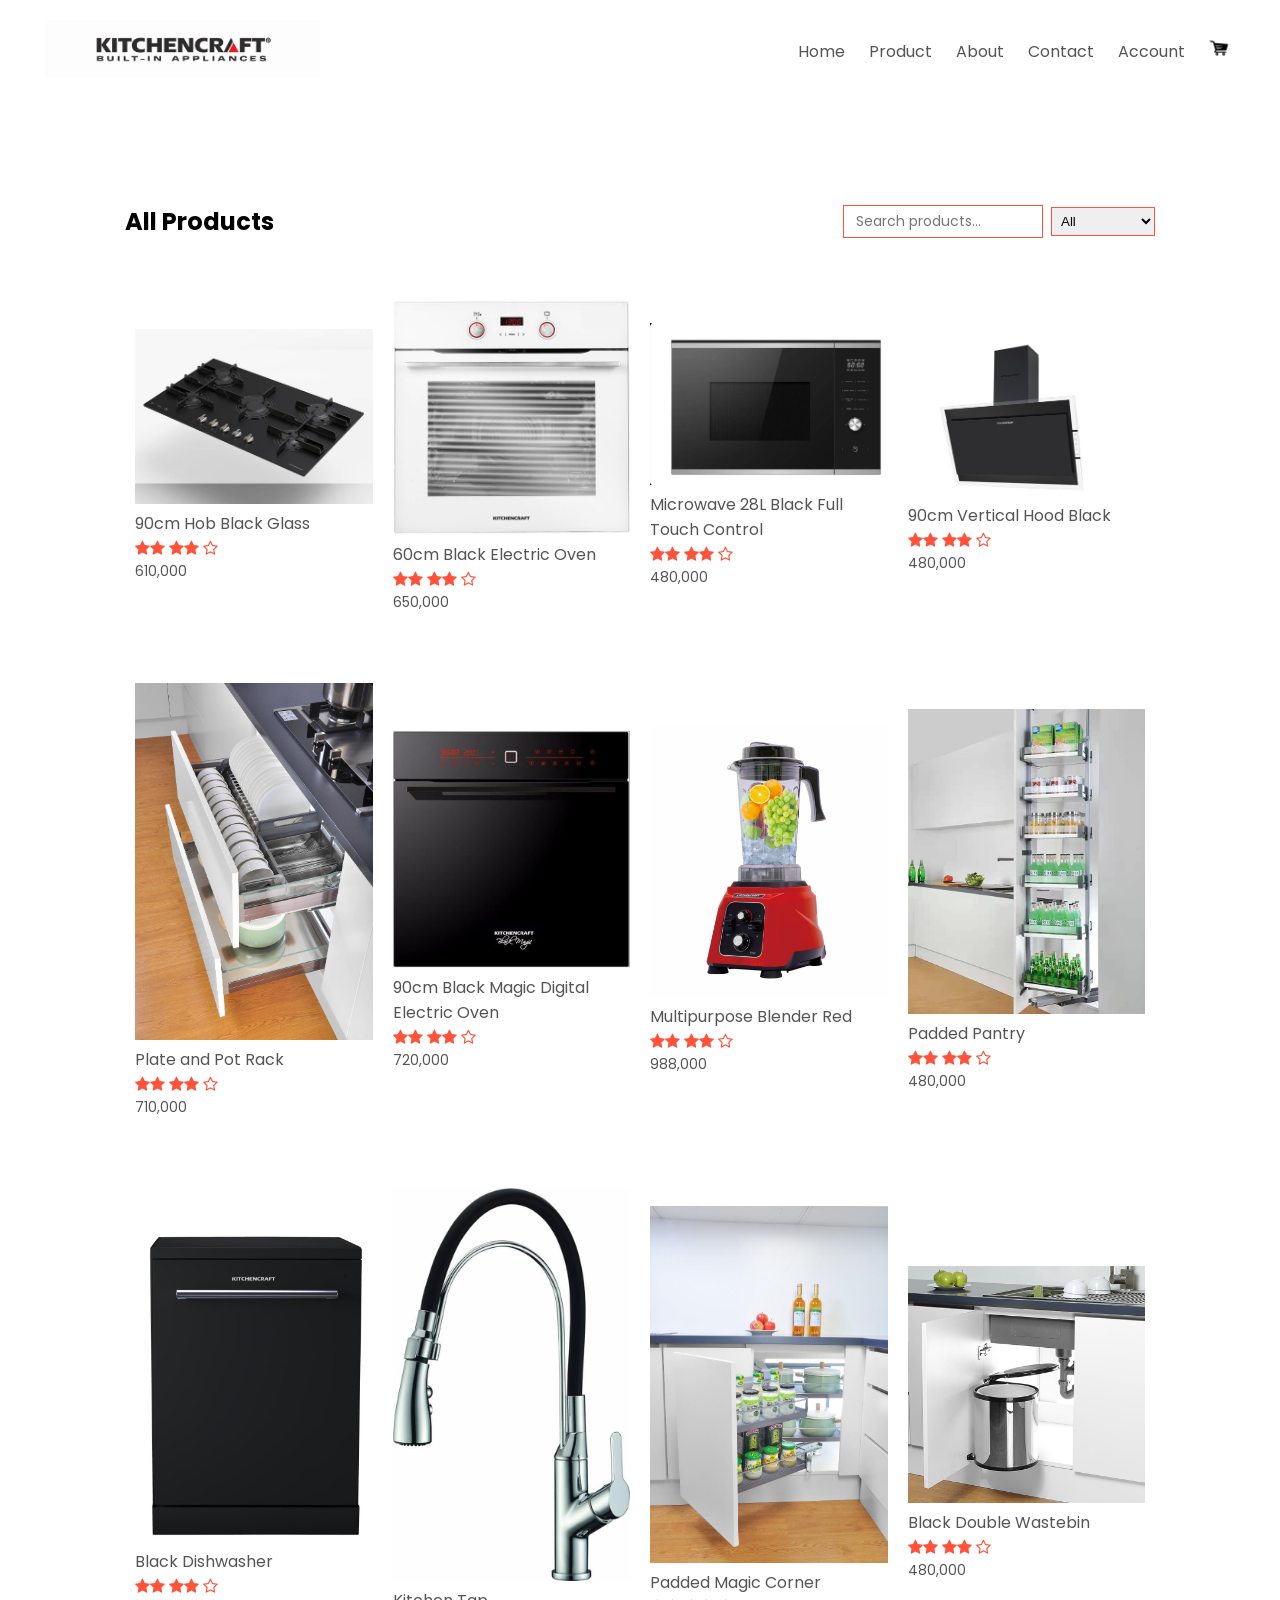
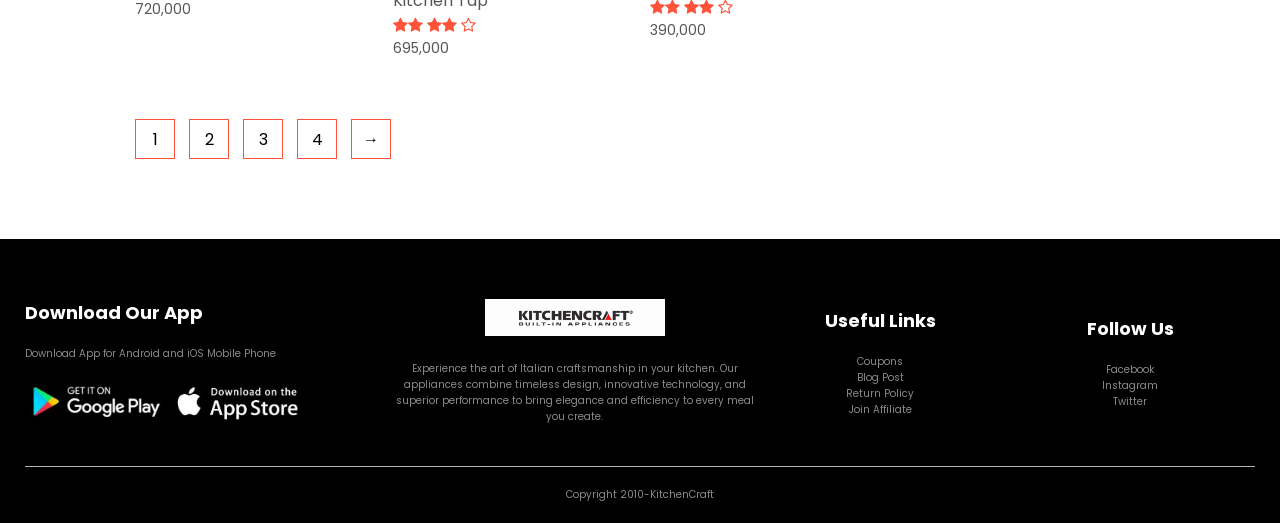
<file: product.html>
<!doctype html>
<html lang="en">
  <head>
    <meta charset="UTF-8" />
    <meta name="Viewport" content="width=device-width,initial-scale=1.0 " />
    <title>All Products-Kitchencraft</title>
    <link rel="stylesheet" href="style.css" />
    <link rel="preconnect" href="https://fonts.googleapis.com" />
    <link rel="preconnect" href="https://fonts.gstatic.com" crossorigin />
    <link
      href="https://fonts.googleapis.com/css2?family=Poppins:wght@300;400;500;600;700&display=swap"
      rel="stylesheet"
    />
    <link
      rel="stylesheet"
      href="https://cdnjs.cloudflare.com/ajax/libs/font-awesome/4.7.0/css/font-awesome.min.css"
    />
    <style>
      .search-bar {
        display: flex;
        align-items: center;
        gap: 8px;
      }
      .search-bar input {
        padding: 5px 12px;
        border: 1px solid #ff523b;
        font-family: Poppins;
        font-size: 14px;
        width: 200px;
      }
      .search-bar input:focus { outline: none; }
      .no-results {
        text-align: center;
        padding: 40px;
        color: #999;
        display: none;
        width: 100%;
      }
    </style>
  </head>
  <body>
    <div class="container">
      <div class="navbar">
        <div class="logo">
          <a href="index.html"><img src="images/logo 2.jpeg" width="275px" /></a>
        </div>
        <nav>
          <ul id="MenueItems">
            <li><a href="index.html">Home</a></li>
            <li><a class="active" href="product.html">Product</a></li>
            <li><a href="about.html">About</a></li>
            <li><a href="contact.html">Contact</a></li>
            <li><a href="account.html">Account</a></li>
          </ul>
        </nav>
        <a href="cart.html"><img src="images/cart .jpeg" width="30px" height="30px" /></a>
        <img
          src="images/logo/nav bar.jpeg"
          class="menu-icon"
          onclick="menutoggle()"
        />
      </div>
    </div>

    <div class="small-container">
      <div class="row row-2">
        <h2>All Products</h2>
        <div class="search-bar">
          <input
            type="text"
            id="product-search"
            placeholder="Search products..."
            oninput="searchProducts()"
          />
          <select id="category-filter" onchange="filterProducts()">
            <option value="All">All</option>
            <option value="Cooker">Cooker</option>
            <option value="Microwave">Microwave</option>
            <option value="Oven">Oven</option>
            <option value="Extractor">Extractor</option>
            <option value="Fridge">Fridge</option>
            <option value="Wine Chiller">Wine Chiller</option>
            <option value="Blender">Blender</option>
            <option value="Sink">Sink</option>
            <option value="Tap">Tap</option>
            <option value="Corners">Corners</option>
            <option value="Pantrys">Pantrys</option>
            <option value="Accessories">Accessories</option>
            <option value="Others">Others</option>
          </select>
        </div>
      </div>

      <div class="row" id="product-grid">
        <div class="col-4" data-category="Cooker">
          <a href="product details.html"><img src="images/COOKERS/2.jpeg" /></a>
          <a href="product details.html"><h4>90cm Hob Black Glass</h4></a>
          <div class="rating">
            <i class="fa fa-star"></i><i class="fa fa-star"></i>
            <i class="fa fa-star"></i><i class="fa fa-star"></i>
            <i class="fa fa-star-o"></i>
          </div>
          <p>610,000</p>
        </div>
        <div class="col-4" data-category="Oven">
          <a href="product details.html"><img src="images/OVEN/2.jpeg" /></a>
          <a href="product details.html"><h4>60cm Black Electric Oven</h4></a>
          <div class="rating">
            <i class="fa fa-star"></i><i class="fa fa-star"></i>
            <i class="fa fa-star"></i><i class="fa fa-star"></i>
            <i class="fa fa-star-o"></i>
          </div>
          <p>650,000</p>
        </div>
        <div class="col-4" data-category="Microwave">
          <a href="product details.html"><img src="images/MICROWAVE/2.jpeg" /></a>
          <a href="product details.html"><h4>Microwave 28L Black Full Touch Control</h4></a>
          <div class="rating">
            <i class="fa fa-star"></i><i class="fa fa-star"></i>
            <i class="fa fa-star"></i><i class="fa fa-star"></i>
            <i class="fa fa-star-o"></i>
          </div>
          <p>480,000</p>
        </div>
        <div class="col-4" data-category="Extractor">
          <a href="product details.html"><img src="images/extractor/1.jpeg" /></a>
          <a href="product details.html"><h4>90cm Vertical Hood Black</h4></a>
          <div class="rating">
            <i class="fa fa-star"></i><i class="fa fa-star"></i>
            <i class="fa fa-star"></i><i class="fa fa-star"></i>
            <i class="fa fa-star-o"></i>
          </div>
          <p>480,000</p>
        </div>
        <div class="col-4" data-category="Accessories">
          <a href="product details.html"><img src="images/plate and pot rack/1.jpeg" /></a>
          <a href="product details.html"><h4>Plate and Pot Rack</h4></a>
          <div class="rating">
            <i class="fa fa-star"></i><i class="fa fa-star"></i>
            <i class="fa fa-star"></i><i class="fa fa-star"></i>
            <i class="fa fa-star-o"></i>
          </div>
          <p>710,000</p>
        </div>
        <div class="col-4" data-category="Oven">
          <a href="product details.html"><img src="images/OVEN/3.jpeg" /></a>
          <a href="product details.html"><h4>90cm Black Magic Digital Electric Oven</h4></a>
          <div class="rating">
            <i class="fa fa-star"></i><i class="fa fa-star"></i>
            <i class="fa fa-star"></i><i class="fa fa-star"></i>
            <i class="fa fa-star-o"></i>
          </div>
          <p>720,000</p>
        </div>
        <div class="col-4" data-category="Blender">
          <a href="product details.html"><img src="images/blender/1.jpeg" /></a>
          <a href="product details.html"><h4>Multipurpose Blender Red</h4></a>
          <div class="rating">
            <i class="fa fa-star"></i><i class="fa fa-star"></i>
            <i class="fa fa-star"></i><i class="fa fa-star"></i>
            <i class="fa fa-star-o"></i>
          </div>
          <p>988,000</p>
        </div>
        <div class="col-4" data-category="Pantrys">
          <a href="product details.html"><img src="images/pantry/1.jpeg" /></a>
          <a href="product details.html"><h4>Padded Pantry</h4></a>
          <div class="rating">
            <i class="fa fa-star"></i><i class="fa fa-star"></i>
            <i class="fa fa-star"></i><i class="fa fa-star"></i>
            <i class="fa fa-star-o"></i>
          </div>
          <p>480,000</p>
        </div>
        <div class="col-4" data-category="Others">
          <a href="product details.html"><img src="images/dish washer/black.jpeg" /></a>
          <a href="product details.html"><h4>Black Dishwasher</h4></a>
          <div class="rating">
            <i class="fa fa-star"></i><i class="fa fa-star"></i>
            <i class="fa fa-star"></i><i class="fa fa-star"></i>
            <i class="fa fa-star-o"></i>
          </div>
          <p>720,000</p>
        </div>
        <div class="col-4" data-category="Tap">
          <a href="product details.html"><img src="images/taps/3.jpeg" /></a>
          <a href="product details.html"><h4>Kitchen Tap</h4></a>
          <div class="rating">
            <i class="fa fa-star"></i><i class="fa fa-star"></i>
            <i class="fa fa-star"></i><i class="fa fa-star"></i>
            <i class="fa fa-star-o"></i>
          </div>
          <p>695,000</p>
        </div>
        <div class="col-4" data-category="Corners">
          <a href="product details.html"><img src="images/magic corner/1.jpeg" /></a>
          <a href="product details.html"><h4>Padded Magic Corner</h4></a>
          <div class="rating">
            <i class="fa fa-star"></i><i class="fa fa-star"></i>
            <i class="fa fa-star"></i><i class="fa fa-star"></i>
            <i class="fa fa-star-o"></i>
          </div>
          <p>390,000</p>
        </div>
        <div class="col-4" data-category="Others">
          <a href="product details.html"><img src="images/waste bin/1.jpeg" /></a>
          <a href="product details.html"><h4>Black Double Wastebin</h4></a>
          <div class="rating">
            <i class="fa fa-star"></i><i class="fa fa-star"></i>
            <i class="fa fa-star"></i><i class="fa fa-star"></i>
            <i class="fa fa-star-o"></i>
          </div>
          <p>480,000</p>
        </div>
        <p class="no-results" id="no-results">No products found.</p>
      </div>

      <div class="page-btn">
        <span>1</span>
        <span>2</span>
        <span>3</span>
        <span>4</span>
        <span>&#8594; </span>
      </div>
    </div>

    <!-- footer -->
    <div class="footer">
      <div class="container">
        <div class="row">
          <div class="footer-col-1">
            <h3>Download Our App</h3>
            <p>Download App for Android and iOS Mobile Phone</p>
            <div class="app-logo">
              <img src="images/logo/andriod.jpeg" />
              <img src="images/logo/apple.jpeg" alt="" />
            </div>
          </div>
          <div class="footer-col-2">
            <img src="images/logo 2.jpeg" alt="" />
            <p>
              Experience the art of Italian craftsmanship in your kitchen. Our
              appliances combine timeless design, innovative technology, and
              superior performance to bring elegance and efficiency to every
              meal you create.
            </p>
          </div>
          <div class="footer-col-3">
            <h3>Useful Links</h3>
            <ul>
              <li>Coupons</li>
              <li>Blog Post</li>
              <li>Return Policy</li>
              <li>Join Affiliate</li>
            </ul>
          </div>
          <div class="footer-col-4">
            <h3>Follow Us</h3>
            <ul>
              <li>Facebook</li>
              <li>Instagram</li>
              <li>Twitter</li>
            </ul>
          </div>
        </div>
        <hr />
        <p class="copyright">Copyright 2010-KitchenCraft</p>
      </div>
    </div>

    <script>
      var MenueItems = document.getElementById("MenueItems");
      MenueItems.style.maxHeight = "0px";
    </script>
    <script src="script.js"></script>
    <script>
      // Show "no results" message when all products are hidden
      function checkNoResults() {
        var products = document.querySelectorAll('.col-4[data-category]');
        var visible = Array.from(products).filter(function(p) {
          return p.style.display !== 'none';
        });
        document.getElementById('no-results').style.display = visible.length === 0 ? 'block' : 'none';
      }
      var origFilter = filterProducts;
      filterProducts = function() { origFilter(); checkNoResults(); };
      var origSearch = searchProducts;
      searchProducts = function() { origSearch(); checkNoResults(); };
    </script>
  </body>
</html>
</file>
<file: style.css>
*{
    margin: 0;
    padding: 0;
    box-sizing: border-box;
}
body{
    font-family: "Poppins", sans-serif;
}
.poppins-light {
  font-family: "Poppins", sans-serif;
  font-weight: 300;
  font-style: normal;
}

.poppins-regular {
  font-family: "Poppins", sans-serif;
  font-weight: 400;
  font-style: normal;
}

.poppins-medium {
  font-family: "Poppins", sans-serif;
  font-weight: 500;
  font-style: normal;
}

.poppins-semibold {
  font-family: "Poppins", sans-serif;
  font-weight: 600;
  font-style: normal;
}

.poppins-bold {
  font-family: "Poppins", sans-serif;
  font-weight: 700;
  font-style: normal;
}

.navbar{
    display: flex;
    align-items: center;
    padding: 20px;
}
nav{
    flex: 1;
    text-align: right;
}
nav ul{
    display: inline-block;
    list-style-type: none;
}
nav ul li{
    display: inline-block;
    margin-right: 20px;
}
a{
    text-decoration: none;
    color: #555;
}
p{
    color: #555;
}
.container{
    max-width: 1300px;
    margin: auto;
    padding-left: 25px;
    padding-right: 25px;
}
 /* .hero {
    min-height: 100vh;
    background-image: url("images/background.jpg");
    background-position: center;
    background-size: cover;
    background-repeat: no-repeat;
 } */
.row{
    display: flex;
    align-items: center;
    flex-wrap: wrap;
    justify-content: space-around;
}
.col-2{
    flex-basis: 50%;
    min-width: 300px;
    /* height: 100vh; */
}
.col-2 img{
    max-width: 100%;
    padding: 50px 0;
}
.col-2 h1 {
    font-size: 50px;
    line-height: 60px;
    margin: 25px 0;
   /* position: absolute;
   top: 60%;
   left: 30%;
   transform: translate(-50%, -50%);
   color: black;
   font-size: 38px; */
}
/* .col-2 p{
   position: absolute;
   top: 65%;
   left: 30%;
   transform: translate(-50%, -50%);
   color: black;
   font-size: 15px;
} */
.btn{
    display: inline-block;
    background:red;
    color: #fff;
    padding:8px 30px;
    margin: 30px 0;
    border-radius: 30px;
    transition: background 0.5s;
     /* position: absolute;
   top: 70%;
   left: 12%;
   transform: translate(-50%, -50%);
   color: black;
   font-size: 15px;
    display: inline-block;
    background:red;
    color: #fff;
    padding:8px 30px;
    border-radius: 30px; */
}
.btn:hover{
    background: #563434;
}
/* .header{
    background: radial-gradient(#fff,#ffd6d6);
} */
.header row{
    margin-top: 70px;
}
.categories{
    margin: 70px 0;
}
.col-3{
    flex-basis: 30%;
    min-width: 250px;
    margin-bottom: 30px;
}
.col-3 img{
    width: 100%;
}
.small-container{
    max-width: 1080px;
    margin: auto;
    padding-left: 25px;
    padding-right: 25px;
}
.col-4{
    flex-basis: 25%;
    padding: 10px;
    min-width: 200px;
    margin-bottom: 50px;
    transition: transform 0.5s;
}
.col-4 img{
    width: 100%;
}
.title{
    text-align: center;
    margin: 0 auto 80px;
    position: relative;
    line-height: 60px;
    color: #555;


}
.title::after{
    content: '' ;
    background: #ff523b;
    width: 80px;
    height: 5px;
    border-radius: 5px;
    position: absolute;
    bottom: 0;
    left: 50%;
    transform: translateX(-50%);
}
h4{
    color: #555;
    font-weight: normal;
}
.col-4 p{
    font-size: 14px;
}
.rating .fa{
  color: #ff523b;
}
.col-4 :hover{
    transform: translateY(-5px);
}
/* offer */
.offer{
    /* background: radial-gradient(#fff,#ffd6d6); */
    margin-top: 80px;
    padding:30px 0;
} 
.col-2 .offer-img{
    padding: 50px;
}
small{
    color: #555;
}
 /* testimonial */
 .testimonial{
           padding-top: 100px;
 }
 .testimonial .col-3{
    text-align: center;
    padding: 40px 20px;
    box-shadow: 0 0 20px 0px rgba(0,0,0,0.1);
    cursor: pointer;
    transition: transform 0.5s;

 }
 .testimonial .col-3 img{
    width: 50px;
    margin-top: 20px;
    border-radius: 50%;

 }
 .testimonial .col-3:hover{
    transform: translateY(-10px);

 }
 .fa.fa-quote-left{
    font-size: 34px;
    color:#ff523b;
 }
 .col-3 p{
    font-size: 12px;
    margin: 12px 0;
    color: #777;
 }
 .testimonial .col-3 h3{
    font-weight: 600;
    color: #555 ;
    font-size: 16px;
 }

 
/* .col-5{
    width: 160px;

}
.col-5 img{
    width: 200%;
    cursor: pointer;
    filter:grayscale(100%);


}
.col-5 img:hover{
    filter: grayscale(0); 
} */
 /* cart */
 #cart{
    overflow-x: auto;
 }
 #cart-add {
    display: flex;
    flex-wrap: wrap;
    justify-content: space-between;
    margin-left: 10px;
 }
 #coupon{
    width: 50%;
    margin-bottom: 30px;

 }
 #coupon h3, 
 #subtotal h3{
    padding-bottom: 15px;

 }
 #coupon input{
    padding: 10px 20px;
    outline: none;
    width: 60%;
    margin-right: 10px;
    border: 1px solid #e2e9e1;
 }

 #coupon button,
 #subtotal button {
    background-color: #ff523b;
    color: white;
    padding: 10px 20px;
 }
 #subtotal  {
    width: 50%;
    margin-bottom: 30px;
     /* margin-right: 800px; */

    border: 1px solid #e2e9e1;
    padding:  30px;
 }

  #subtotal table{
    border-collapse: collapse;
    width: 100%;
    margin-bottom: 20PX;
  }
#subtotal table td{
    width: 50%;
    border: 1px solid #e2e9e1;
    padding: 10px;
    font-size: 13px;  
}






.footer{
    background: #000;
    color: #8a8a8a;
    font-size: 14px;
    padding: 60px 0 20px;
}
.footer p{
    color: #8a8a8a;
}
.footer h3{
    color: #fff;
    margin-bottom: 20px;
    font-size: 18px;
}
.footer-col-1, .footer-col-2, .footer-col-3, .footer-col-4{
    min-width: 250px;
    margin-bottom: 20px;
    font-size: 10px;
} 
.footer-col-1 {
    flex-basis: 30%;
}
.footer-col-2{
    flex: 1;
    text-align: center;
}
.footer-col-2 img{
    width: 180px;
    margin-bottom: 20px;
}
.footer-col-3,.footer-col-4{
    flex-basis: 12%;
    text-align: center;
}
ul{
    list-style-type: none  ;
}
.app-logo{
    margin-top: 20px;
}
.app-logo img{
    width: 140px; 
}
.footer hr{
    border: none;
    background: #b5b5b5;
    height: 1px;
    margin: 20px 0;
  
}
.copyright{
    text-align: center;
    font-size: 10px;
}
.menu-icon{
    width: 28px;
    margin-left:  20px; 
    display: none;
}
/* media query for menue */
@media only screen and (max-width: 800px){

    nav ul{
        position: absolute;
        top: 70px;
        left: 0;
        background: #333;
        width: 100%;
        overflow: hidden;
        transition: max-height 0.5s;
    }

    nav ul li{
        display: block;
        margin-right: 50px;
        margin-top: 10px;
        margin-bottom: 10px;
    }
    nav ul li a{
        color: #fff;  
    }
    .menu-icon{
        display: block;
        cursor: pointer;
    }
}
/* all products */
.row-2{
    justify-content: space-between;
    margin:100px auto 50px ;
}
select{
    border: 1px solid #ff523b;
    padding: 5px;
}
select:focus{
    outline: none;
}
.page-btn{
         margin: 0 auto 80px;
}
.page-btn span{
    display: inline-block;
    border: 1px solid #ff523b;
    margin-left: 10px;
    width: 40px;
    height: 40px;
    text-align: center;
    line-height: 40px;
    cursor: pointer;
}
.page-btn span:hover{
    background:  #ff523b;
    color: #fff;
}
/* single product details */
.single-product{
    margin-top: 80px;
}
.single-product .col-2 img{
    padding: 20px;
}
.single-product h4{
    margin: 20px 0;
    font-size: 22px;
    font-weight: bold;
}
.single-product select{
    display: block;
    padding: 10px;
    margin-top: 20px;
}
.single-product input{
    width: 50px;
    height: 40px;
    padding-left: 10px;
    padding-right:  10px;
    font-size: 20px;
    margin-right: 10px;
    border: 1px solid #ff523b;
}
input:focus{
    outline: none;
}
.single-product .fa{
    color: #ff523b;
    margin-left: 10px;
}
 
/* cart items */
.cart{
    overflow-x: auto;
}
.cart-page{
    margin: 80px 200px;
}
table{
    width: 100%;
    border-collapse: collapse;
}
.cart-info{
    display: flex;
    flex-wrap: wrap;   
}
th{
    text-align: left;
    padding: 5px;
    color: #fff;
    background: #ff523b;
    font-weight: normal;
}
td{
    padding: 10px 5px;

}
td input{
    width: 40px;
    height: 30px;
    padding: 5px;
}
td a{
    color: #ff523b;
    font-size: 12px;
}
td img{
    width: 80px;
    height: 80px;
    margin-right: 10px;
}
/* .total-price{
    display: flex;
    justify-content: flex-end;
}
.total-price table{
    border-top: 3px solid #ff523b;
    width: 100%;
    max-width: 400px;

}
 td:last-child{
    text-align: right;
 }
 th:last-child{
    text-align: right;
 }
  */


 /* account page */
 .account-page{
    padding: 50px 0;
    background:  radial-gradient(#fff,#ffd6d6);
 }
 .form-container{
    background: #fff;
    width: 300px;
    height: 400px;
    position: relative;
    text-align: center;
    padding: 20px 0;
    margin: auto;
    box-shadow: 0 0 20px 0px rgba(0,0,0,0.1);
    overflow: hidden;
 }
 .form-container span{
    font-weight: bold;
    padding: 0 10px;
    color: #555;
    cursor: pointer;
    width: 100px;
    display: inline-block;
 }
 .form-btn{
    display: inline-block;

 }
 .form-container form{
    max-width: 300px;
    padding: 0 20px;
    position: absolute;
    top: 130px;
    transition: transform 1s;
   
 }
 form input{
    width: 100%;
    height: 30px;
    margin: 10px 0;
    padding: 0 10px;
    border: 1px solid #ccc;

 }
 form .btn{
    width: 100%;
    border: none;
    cursor: pointer;
    margin: 10px 0;
 }
 form .btn:focus{
    outline: none;   
 }
#LoginForm{
    left: -300px
}
#RegForm{
    left: 0;
}
form a{
    font-size: 12px;
}
#Indicator{
    width: 100px;
    border: none;
    background: #ff523b;
    height: 3px;
    margin-top: 8px;
    transform: translateX(100px);
    transition: transform 1s;
}

/* media query for less than 600 screen size */
@media only screen and (max-width: 600px){
    .row{
        text-align: center;
    }
    .col-2, .col-3, .col-4{
        flex-basis: 100px;
    }
    .single-product .row{
        text-align: left;

    }
    .single-product .col-2{
        padding: 20px o;
    }
    .single-product h1{
        font-size:26px;
        line-height: 32px;
    }
    .cart-info p{
        display: none;

    }
    /* cartpage */
 #cart-add {
    flex-direction: column;
 }
 #coupon {
    width: 100%;   
     
 }
 #subtotal{
    width: 100%;
    padding:20px;
 }
}
</file>
